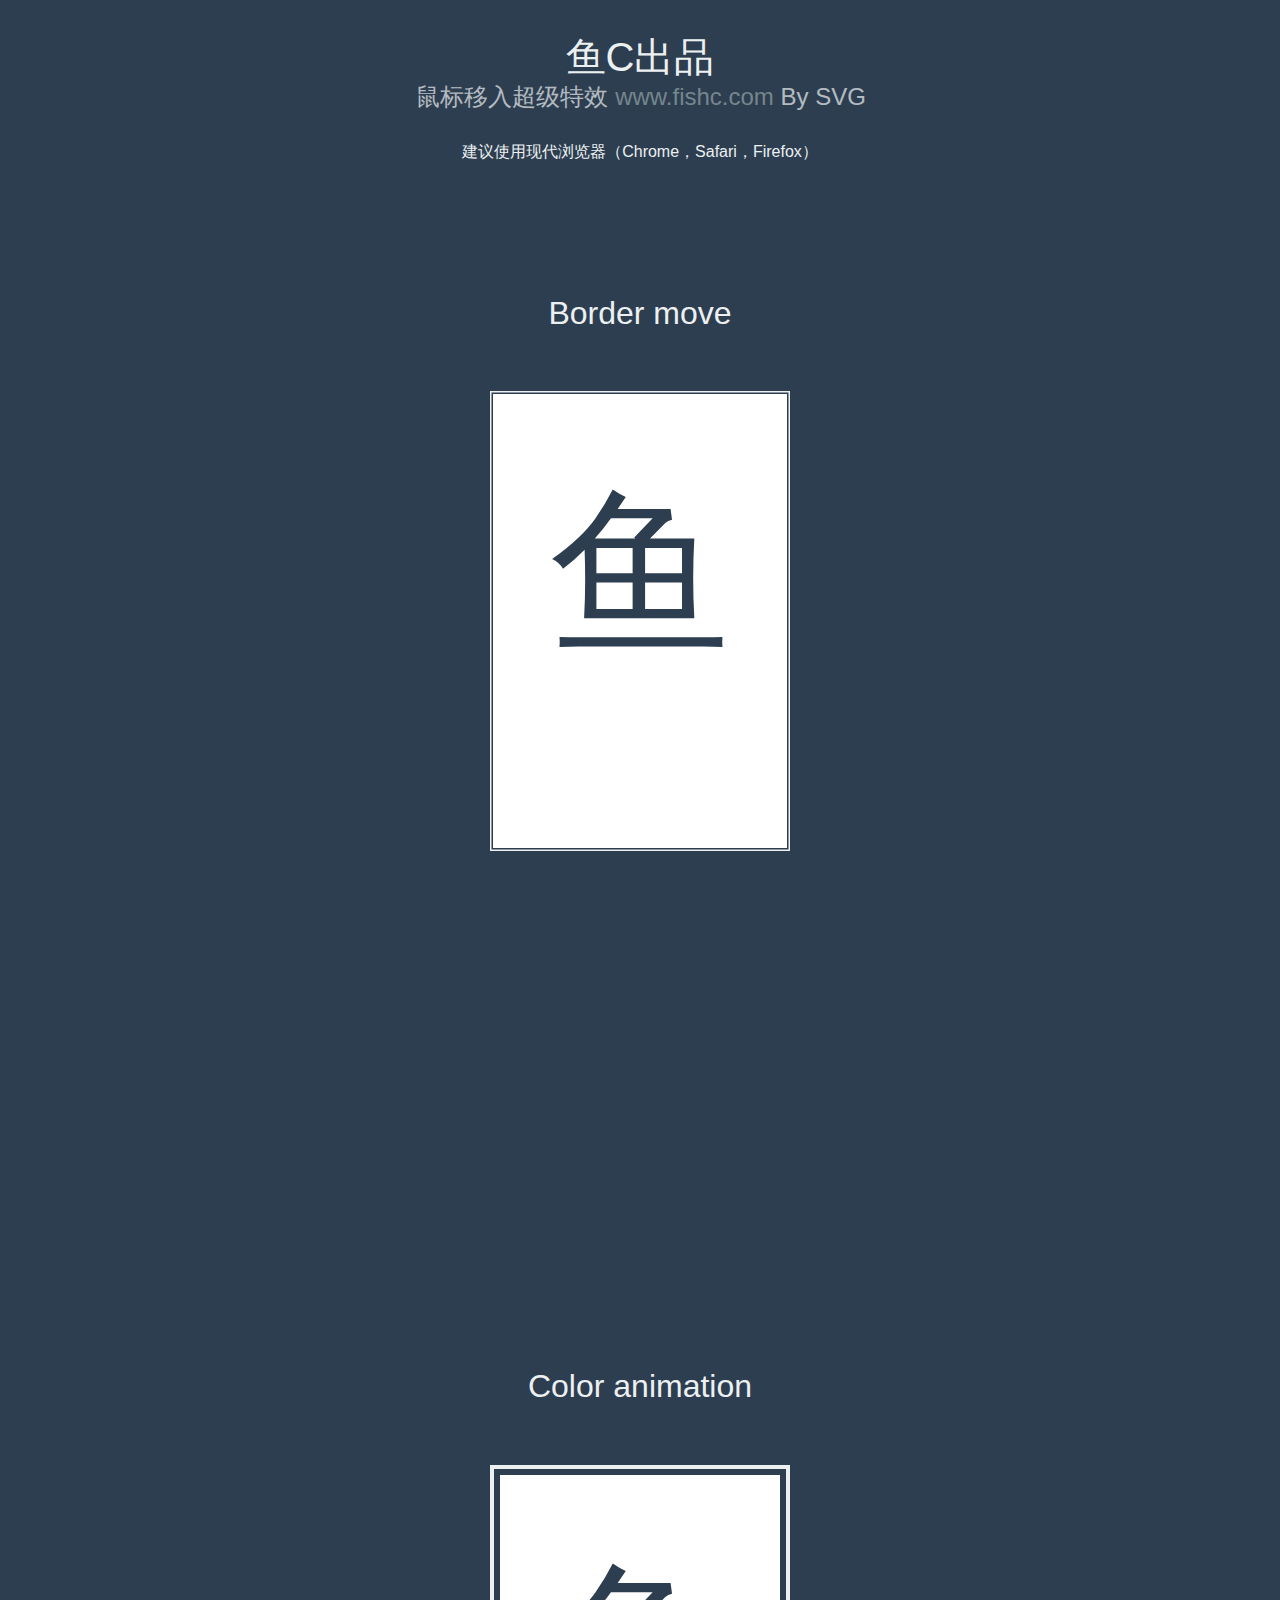
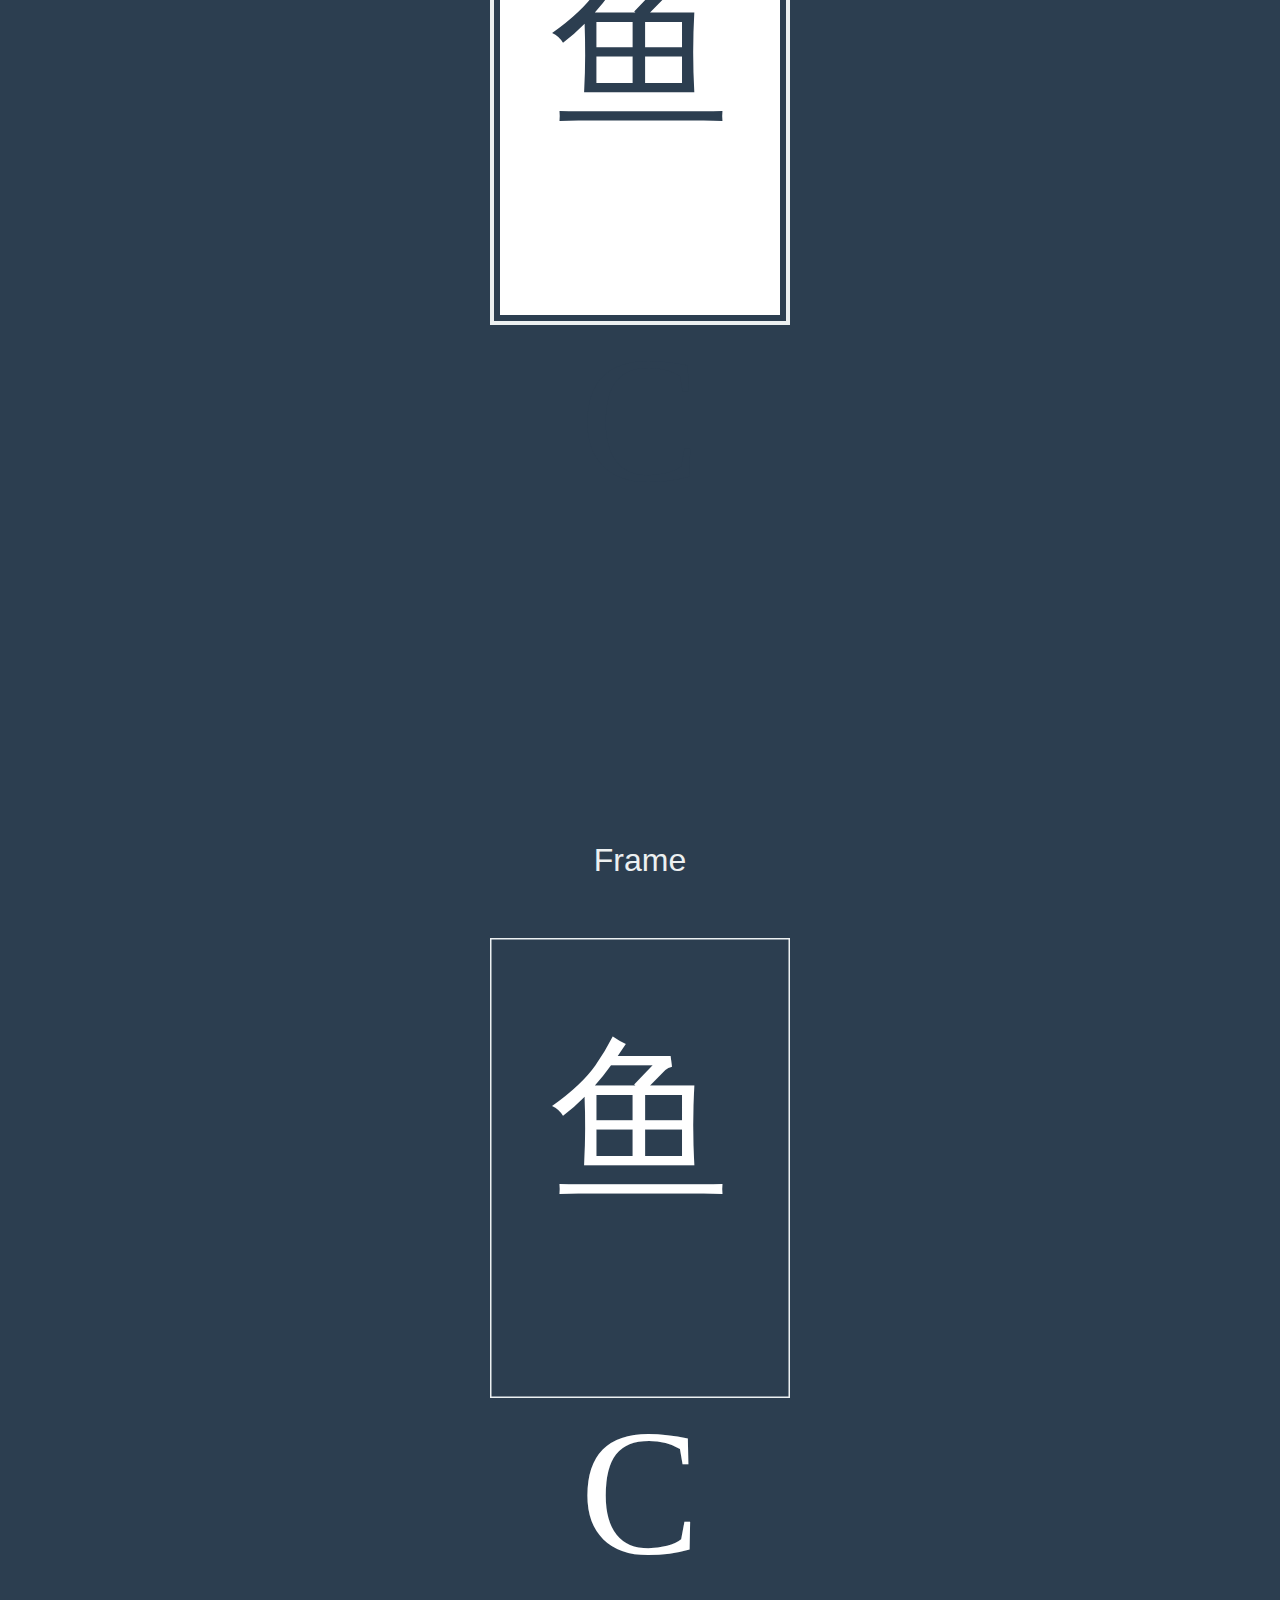
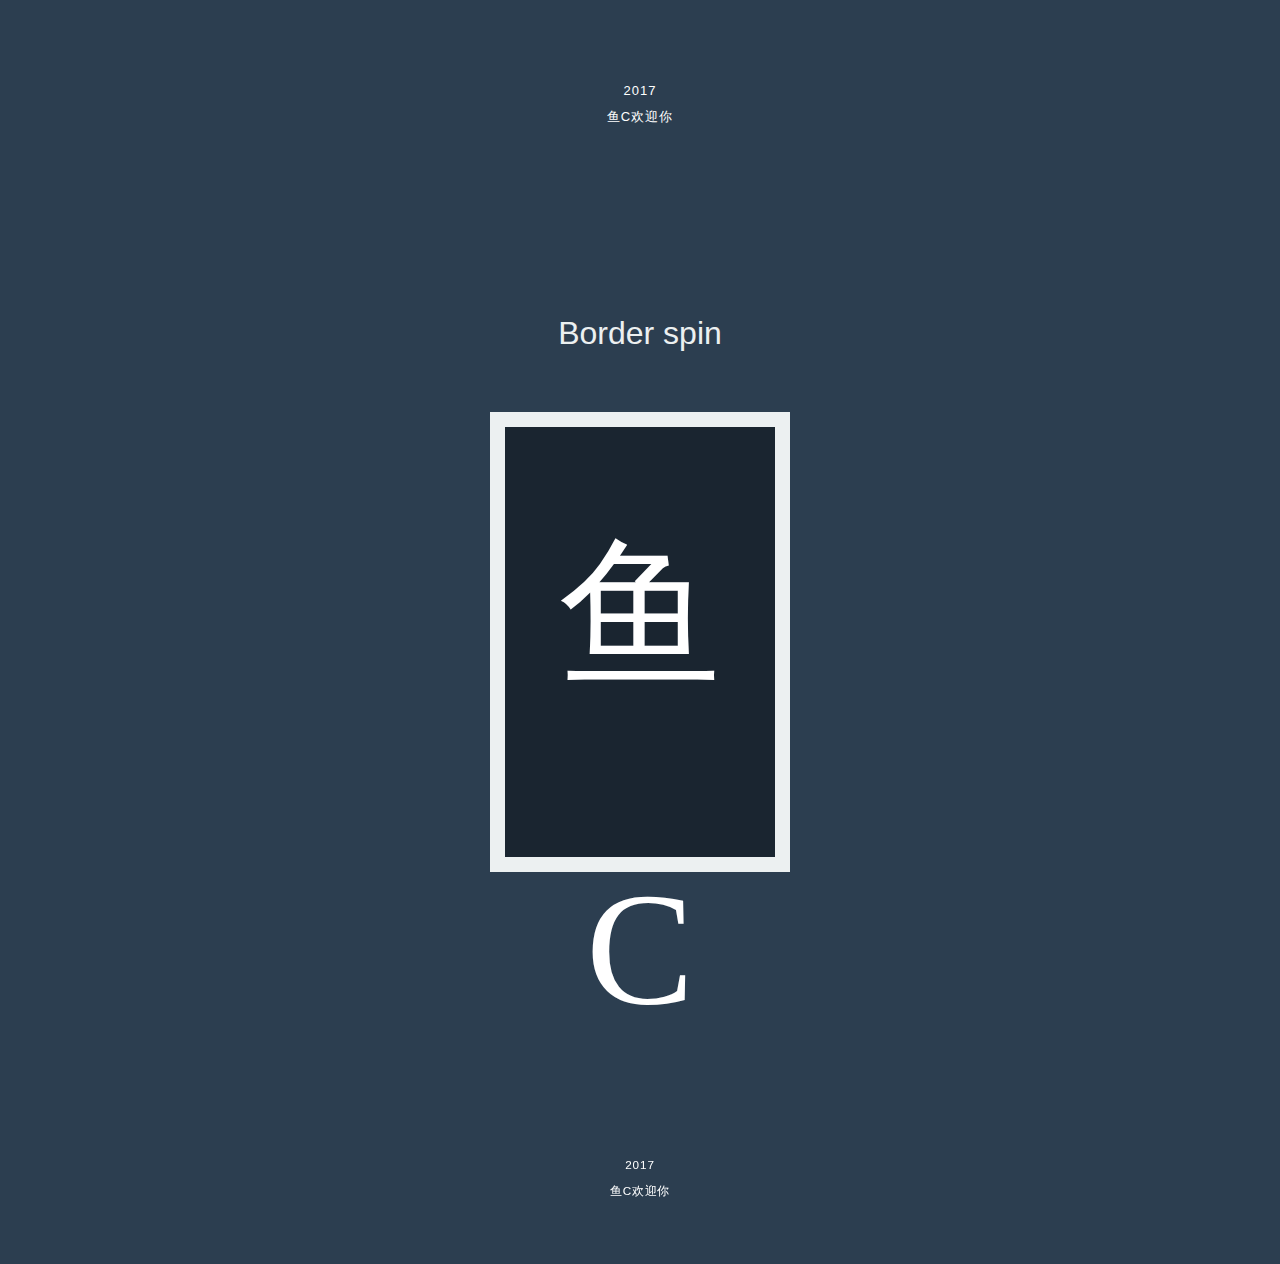
<file: 1/index.html>
<!DOCTYPE html>
<html lang="en" class="no-js">
	<head>
		<meta charset="UTF-8" />
		<meta name="viewport" content="width=device-width, initial-scale=1">
		<title>鱼C出品</title>
		<link rel="stylesheet" type="text/css" href="css/normalize.css" />
		<link rel="stylesheet" type="text/css" href="css/demo.css" />
		<link rel="stylesheet" type="text/css" href="css/component.css" />

	</head>
	<body>
		<div class="container">
			<!-- Top Navigation -->
			<header class="codrops-header">
		    <h1>鱼C出品<span>鼠标移入超级特效 <a href="www.fishc.com">www.fishc.com</a> By SVG</span></h1>
				<p>建议使用现代浏览器（Chrome，Safari，Firefox）</p>
			</header>

			<!--效果1-->
			<section class="demo-1">
				<h2>Border move</h2>
				<div class="grid">
					<div class="box">
						<svg xmlns="http://www.w3.org/2000/svg" width="100%" height="100%">
							<line class="top" x1="0" y1="0" x2="900" y2="0"/>
							<line class="left" x1="0" y1="460" x2="0" y2="-920"/>
							<line class="bottom" x1="300" y1="460" x2="-600" y2="460"/>
							<line class="right" x1="300" y1="0" x2="300" y2="1380"/>
						</svg>
						<h3>鱼C</h3>
						<span>2017</span>
						<span>鱼C欢迎你</span>
					</div>
				</div><!-- /grid -->
			</section>


			<!--效果2-->
			<section class="demo-2">
				<h2>Color animation</h2>
				<div class="grid">
					<div class="box">
						<svg xmlns="http://www.w3.org/2000/svg" width="100%" height="100%">
							<line class="top" x1="0" y1="0" x2="900" y2="0"/>
							<line class="left" x1="0" y1="460" x2="0" y2="-920"/>
							<line class="bottom" x1="300" y1="460" x2="-600" y2="460"/>
							<line class="right" x1="300" y1="0" x2="300" y2="1380"/>
						</svg>
						<h3>鱼C</h3>
						<span>2017</span>
						<span>鱼C欢迎你</span>
					</div>
				</div><!-- /grid -->
			</section>

			<!--效果3-->
			<section class="demo-3">
				<h2>Frame</h2>
				<div class="grid">
					<div class="box">
						<svg xmlns="http://www.w3.org/2000/svg" width="100%" height="100%">
							<line class="top" x1="0" y1="0" x2="900" y2="0"/>
							<line class="left" x1="0" y1="460" x2="0" y2="-920"/>
							<line class="bottom" x1="300" y1="460" x2="-600" y2="460"/>
							<line class="right" x1="300" y1="0" x2="300" y2="1380"/>
						</svg>
						<h3>鱼C</h3>
						<span>2017</span>
						<span>鱼C欢迎你</span>
					</div>
				</div><!-- /grid -->
			</section>

			<!--效果4-->
			<section class="demo-4">
				<h2>Border spin</h2>
				<div class="grid">
					<div class="box">
						<svg xmlns="http://www.w3.org/2000/svg" width="100%" height="100%">
							<line class="top" x1="0" y1="0" x2="900" y2="0"/>
							<line class="left" x1="0" y1="460" x2="0" y2="-920"/>
							<line class="bottom" x1="300" y1="460" x2="-600" y2="460"/>
							<line class="right" x1="300" y1="0" x2="300" y2="1380"/>
						</svg>
						<h3>鱼C</h3>
						<span>2017</span>
						<span>鱼C欢迎你</span>
					</div>
				</div><!-- /grid -->
			</section>


		</div><!-- /container -->


	</body>
</html>
</file>
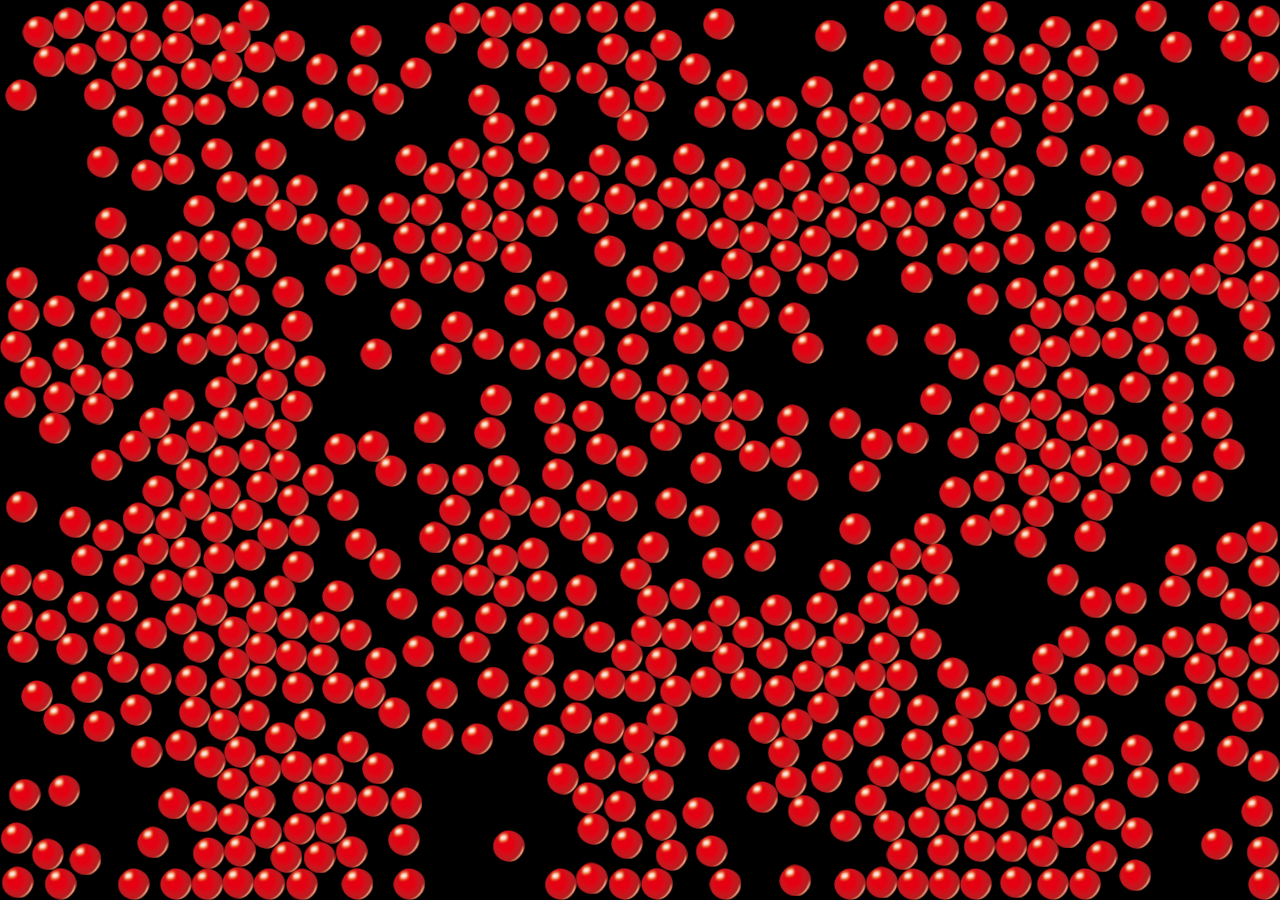
<file: 2/index.html>
<!DOCTYPE>
<html xmlns="http://www.w3.org/1999/xhtml">
<head>
<meta http-equiv="Content-Type" content="text/html; charset=utf-8" />
<title>HTML5相互碰撞散开的小球</title>
<style>
html {
	overflow: hidden;
	-ms-touch-action: none;
	-ms-content-zooming: none;
}
body {
	position: absolute;
	margin: 0;
	padding: 0;
	background: #222;
	width: 100%;
	height: 100%;
}
#screen {
	position: absolute;
	width: 100%;
	height: 100%;
	background: #000;
	cursor: pointer;
}
.search {
	background:#0065CB !important;
}
</style>
<script src="js/move.js"></script>
<script>
"use strict";

(function () {
	var scr, ctx, pointer, grid, npart, ipart, pdiam, gw, gh, ax = 0, ay = 0;
	var obj = [];
	/* ==== particle constructor ==== */
	var Particle = function () {
		this.x = Math.random() * scr.width;
		this.y = Math.random() * scr.height;
		this.vx = 0;
		this.vy = 0;
		this.dx = 0;
		this.dy = 0;
		this.w = pdiam * .5;
	}
	/* ==== move particle ==== */
	Particle.prototype.move = function () {
		this.x  += this.dx;
		this.y  += this.dy;
		this.vx += this.dx;
		this.vy += this.dy;
		this.dx  = 0;
		this.dy  = 0;
		/* ---- draw particle ---- */
		ctx.drawImage(ipart, this.x - this.w, this.y - this.w, this.w * 2, this.w * 2);
	}
	/* ==== fluid simulation ==== */
	Particle.prototype.physics = function () {
		/* ---- mouse ---- */
		if (pointer.isDown) {
			var dx = this.x - pointer.X;
			var dy = this.y - pointer.Y;
			var d = Math.sqrt(dx * dx + dy * dy);
			if (d < Math.min(scr.width, scr.height) / 2) {
				this.dx += dx / d * 0.5;
				this.dy += dy / d * 0.5;
			}
		}
		/* ---- gravity and acceleration ---- */
		this.vx += ax;
		this.vy += ay;
		//this.vy += .1;
		this.x += this.vx;
		this.y += this.vy;
		/* ---- screens limits ---- */
		if (this.x < pdiam * .5) this.dx += (pdiam * .5 - this.x);
		else if (this.x > scr.width - pdiam * .5) this.dx -= (this.x - scr.width + pdiam * .5);
		if (this.y < pdiam * .5) this.dy += (pdiam * .5 - this.y);
		else if (this.y > scr.height - pdiam * .5) this.dy -= (this.y - scr.height + pdiam * .5);
		/* ---- grid coordinates ---- */
		var gx = Math.round(this.x / (pdiam * 4));
		var gy = Math.round(this.y / (pdiam * 4));
		/* ---- neightbors constraints ---- */
		for (var ix = gx - 1; ix <= gx + 1; ix++) {  
			for (var iy = gy - 1; iy <= gy + 1; iy++) {
				var g = grid[iy * gw + ix] || [];
				for (var j = 0, l = g.length; j < l; j++) {
					var that = g[j];
					var dx = that.x - this.x;
					var dy = that.y - this.y;
					var d = Math.sqrt(dx * dx + dy * dy);
					if (d < pdiam) {
						dx = (dx / d) * (pdiam - d) * .25;
						dy = (dy / d) * (pdiam - d) * .25;
						this.dx -= dx;
						this.dy -= dy;
						that.dx += dx;
						that.dy += dy;
					}
				}
			}
		}
		/* ---- update neighbors list ---- */
		if (!grid[gy * gw + gx]) grid[gy * gw + gx] = [this];
		else grid[gy * gw + gx].push(this);
	}
	/* ==== main loop ==== */
	var run = function () {
		// ---- clear screen ----
		ctx.clearRect(0, 0, scr.width, scr.height);
		grid = new Array(gw * gh);
		for(var i = 0; i < npart; i++) obj[i].physics();
		for(var i = 0; i < npart; i++) obj[i].move();
		// ---- next frame ----
		requestAnimFrame(run);
	}
	/* ==== init script ==== */
	var init = function (p) {
		pdiam = p.particleSize;
		// ---- canvas ----
		scr = new ge1doot.Screen({
			container: "screen",
			resize: function () {
				gw = Math.round(scr.width  / (pdiam * 4));
				gh = Math.round(scr.height / (pdiam * 4));
			}
		});
		ctx = scr.ctx;
		scr.resize();
		// ---- pointer ----
		pointer = new ge1doot.Pointer({});
		// ---- particle image ----
		ipart = new Image();
		ipart.src = p.particleImg;
		// ---- create particles ----
		npart = Math.round(((scr.width * scr.height) / (pdiam * pdiam)) * 0.6);
		for (var i = 0; i < npart; i++) {
			obj[i] = new Particle();
		}
		// ---- more fun on iPad :-) ----
		if (window.DeviceMotionEvent != undefined) {
			window.ondevicemotion = function(e) {
				ax = e.accelerationIncludingGravity.x * 0.1;
				ay = -e.accelerationIncludingGravity.y * 0.1;
				if (ax > 0.1) ax = 0.1; else if (ax < -0.1) ax = -0.1;
				if (ay > 0.1) ay = 0.1; else if (ay < -0.1) ay = -0.1;
				if (window.innerWidth / window.innerHeight > 1) {
					var t = ay;
					ay = ax;
					ax = -t;
				}
			}
		} else ay = 0.1;
		run();
	}
	return {
		// ---- launch script -----
		load : function (p) {
			window.addEventListener('load', function () {
				init(p);
			}, false);
		}  
	}
})().load({
	particleImg: "images/q.png",
	particleSize: 32
});
</script>
</head>

<body>
<canvas id="screen"></canvas>
</body>
</html>
</file>
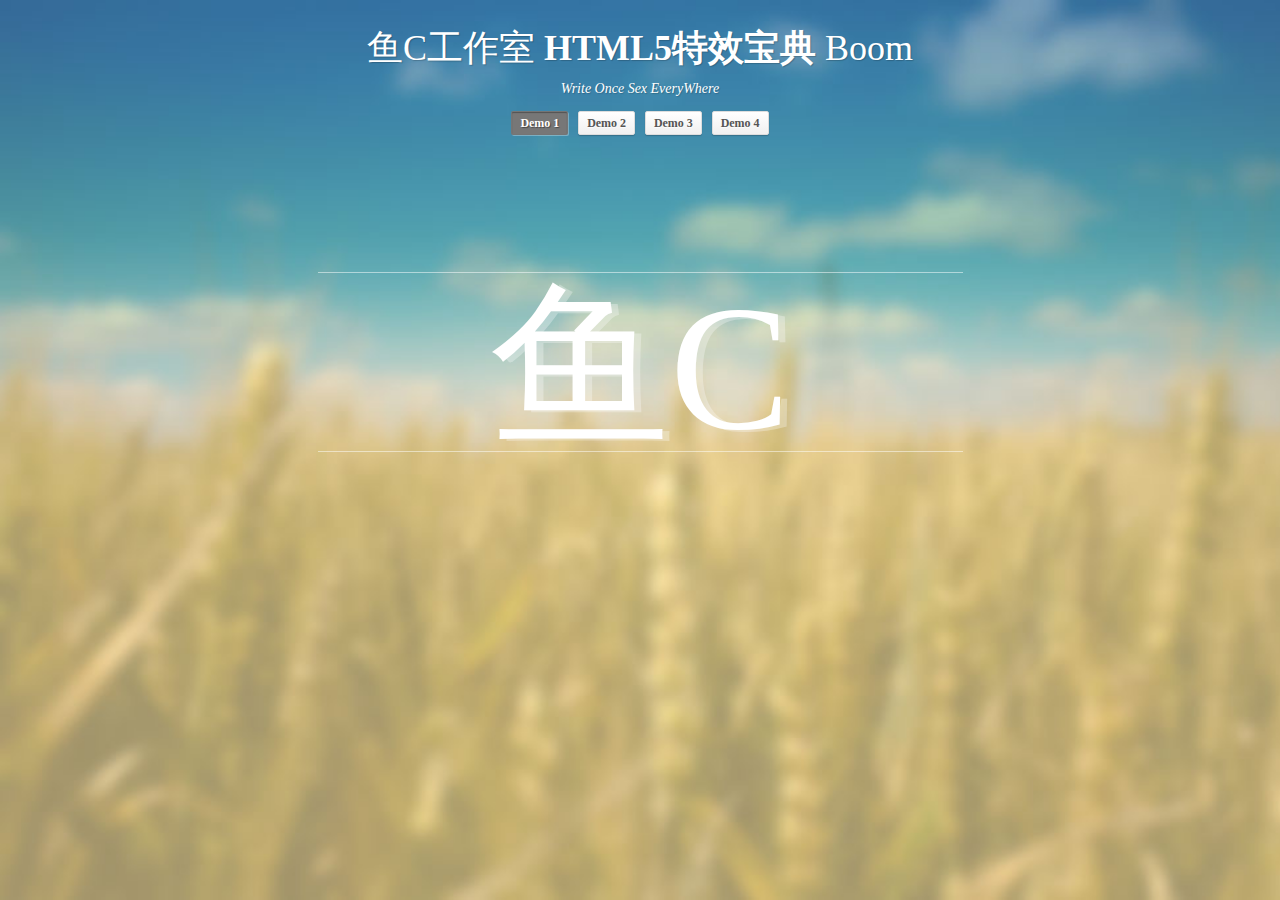
<file: 3/index.html>
<!DOCTYPE html>
<html lang="en">
    <head>
		<meta charset="UTF-8" />
        <meta http-equiv="X-UA-Compatible" content="IE=edge,chrome=1"> 
		<meta name="viewport" content="width=device-width, initial-scale=1.0"> 
        <title>鱼C出品-CSS3实现立体文字动态文字特效</title>
        <link rel="stylesheet" type="text/css" href="css/basic.css" />
        <link rel="stylesheet" type="text/css" href="css/style.css" />
		<script type="text/javascript" src="js/modernizr.custom.79639.js"></script> 
		<!--[if lte IE 8]><style>.support-note .note-ie{display:block;}</style><![endif]-->
    </head>
    <body>
        <div class="container">
		
			
			<header>

				<h1>鱼C工作室 <strong>HTML5特效宝典</strong> Boom</h1>
				<h2>Write Once Sex EveryWhere</h2>
				
				<nav class="codrops-demos">
					<a class="current-demo" href="index.html">Demo 1</a>
					<a href="index2.html">Demo 2</a>
					<a href="index3.html">Demo 3</a>
					<a href="index4.html">Demo 4</a>
				</nav>
				
				<div class="support-note"><!-- let's check browser support with modernizr -->
					<span class="no-csstransforms">CSS transforms are not supported in your browser</span>
					<span class="no-csstransitions">CSS transitions are not supported in your browser</span>
					<span class="note-ie">Sorry, only modern browsers.</span>
				</div>
				
			</header>
			
			<section class="main">
				
				<h2 class="cs-text">
					<span class="cs-text-cut">鱼C</span>
					<span class="cs-text-mid">www.fishc.com</span>
					<span class="cs-text-cut">鱼C</span>
				</h2>
				
			</section>
			
        </div>

        <script type="text/javascript" src="js/jquery-3.2.1.js"></script>
		<script type="text/javascript" src="js/jquery.lettering.js"></script>
		<script>
			$(document).ready(function() {
				$(".cs-text-cut").lettering('words');
			});
		</script>
    </body>
</html>
</file>
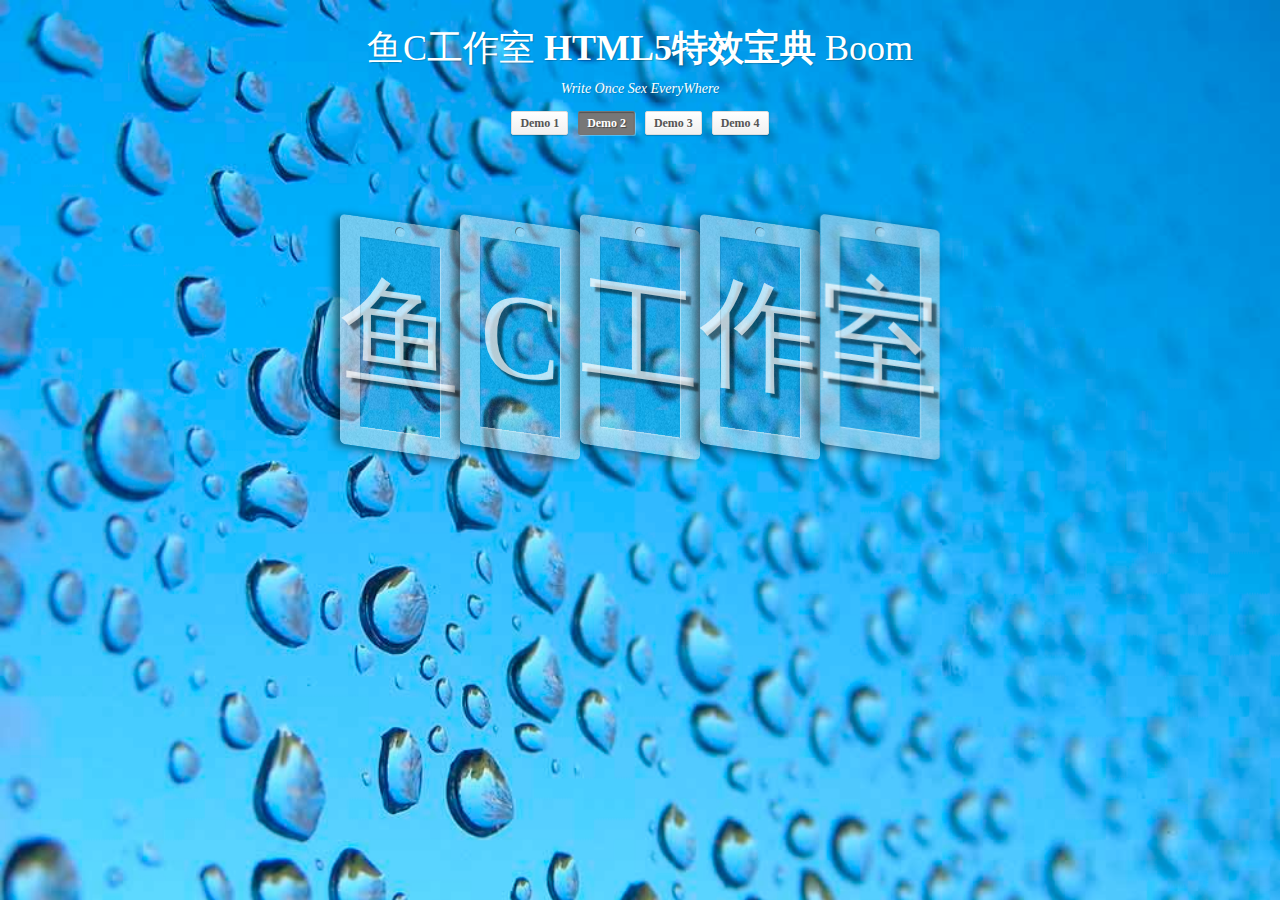
<file: 3/index2.html>
<!DOCTYPE html>
<html lang="en">
    <head>
		<meta charset="UTF-8" />
        <meta http-equiv="X-UA-Compatible" content="IE=edge,chrome=1"> 
		<meta name="viewport" content="width=device-width, initial-scale=1.0"> 
       <title>鱼C出品-CSS3实现立体文字动态文字特效</title>
        <link rel="stylesheet" type="text/css" href="css/basic.css" />
        <link rel="stylesheet" type="text/css" href="css/style2.css" />
		<script type="text/javascript" src="js/modernizr.custom.79639.js"></script> 
		<!--[if lte IE 8]><style>.support-note .note-ie{display:block;}</style><![endif]-->
    </head>
    <body>
        <div class="container">
		
		
			
			<header>
			
				<h1>鱼C工作室 <strong>HTML5特效宝典</strong> Boom</h1>
				<h2>Write Once Sex EveryWhere</h2>
				
				<nav class="codrops-demos">
					<a href="index.html">Demo 1</a>
					<a class="current-demo" href="index2.html">Demo 2</a>
					<a href="index3.html">Demo 3</a>
					<a href="index4.html">Demo 4</a>
				</nav>
				
				<div class="support-note"><!-- let's check browser support with modernizr -->
					<span class="no-csstransforms">CSS transforms are not supported in your browser</span>
					<span class="no-csstransitions">CSS transitions are not supported in your browser</span>
					<span class="note-ie">Sorry, only modern browsers.</span>
				</div>
				
			</header>
			
			<section class="main">
				
				<h2 class="cs-text" id="cs-text">鱼C工作室</h2>
				
			</section>
			
        </div>

		<script type="text/javascript" src="js/jquery-3.2.1.js"></script>
		<script type="text/javascript" src="js/jquery.lettering.js"></script>
		<script>
			$(document).ready(function() {
				$("#cs-text").lettering();
			});
		</script>
    </body>
</html>
</file>
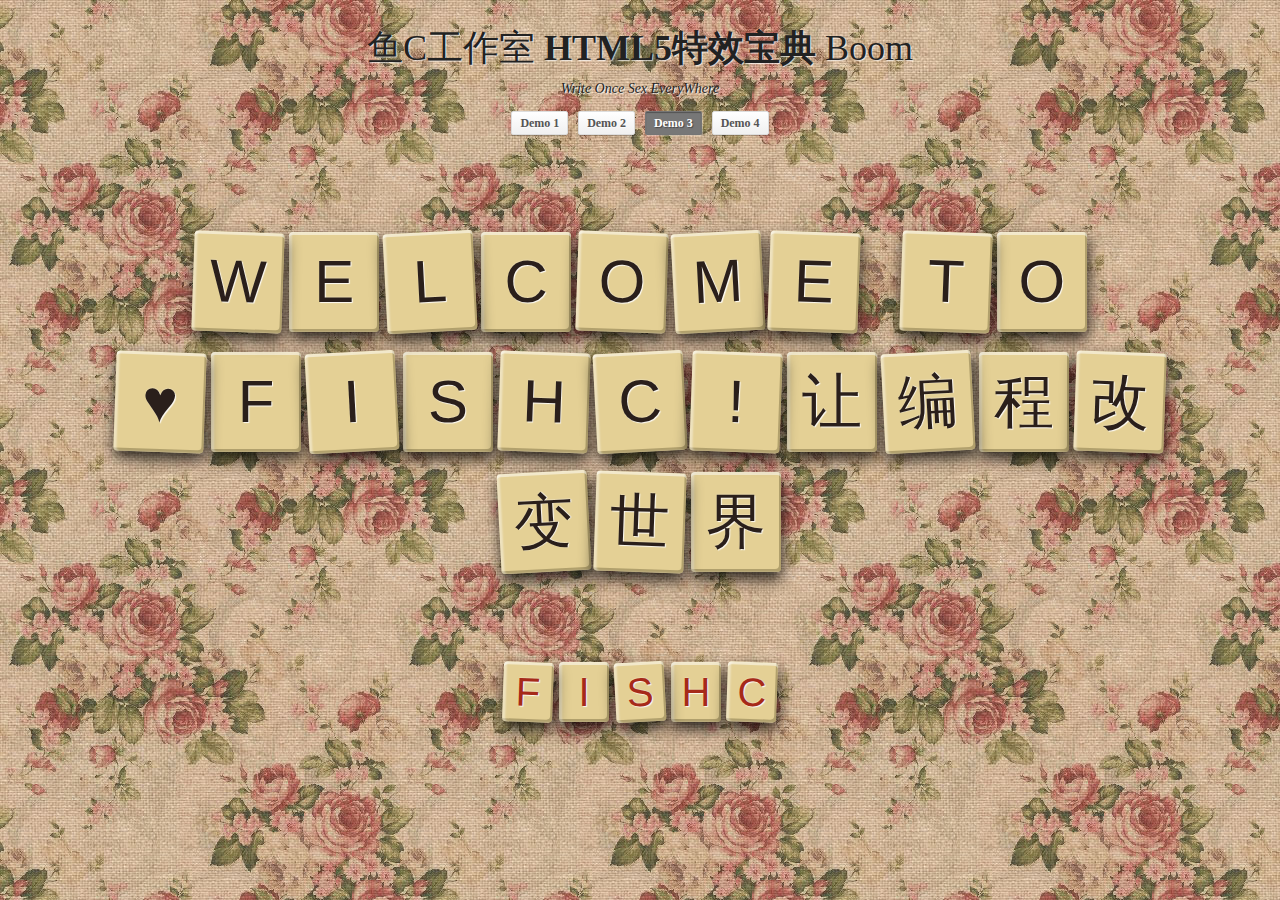
<file: 3/index3.html>
<!DOCTYPE html>
<html lang="en">
    <head>
		<meta charset="UTF-8" />
        <meta http-equiv="X-UA-Compatible" content="IE=edge,chrome=1"> 
		<meta name="viewport" content="width=device-width, initial-scale=1.0"> 
        <title>鱼C出品-CSS3实现立体文字动态文字特效</title>
        <link rel="stylesheet" type="text/css" href="css/basic.css" />
        <link rel="stylesheet" type="text/css" href="css/style3.css" />
		<script type="text/javascript" src="js/modernizr.custom.79639.js"></script> 
		<!--[if lte IE 8]><style>.support-note .note-ie{display:block;}</style><![endif]-->
    </head>
    <body>
        <div class="container">
		
		
			
			<header>

				<h1>鱼C工作室 <strong>HTML5特效宝典</strong> Boom</h1>
				<h2>Write Once Sex EveryWhere</h2>
				
				<nav class="codrops-demos">
					<a href="index.html">Demo 1</a>
					<a href="index2.html">Demo 2</a>
					<a class="current-demo" href="index3.html">Demo 3</a>
					<a href="index4.html">Demo 4</a>
				</nav>
				
				<div class="support-note"><!-- let's check browser support with modernizr -->
					<span class="no-csstransforms">CSS transforms are not supported in your browser</span>
					<span class="note-ie">Sorry, only modern browsers.</span>
				</div>
				
			</header>
			
			<section class="main">
				
				<h2 class="cs-text">Welcome to &hearts;fishc!让编程改变世界</h2>
				<h3 class="cs-text">FishC</h3>
				
			</section>
			
        </div>

		<script type="text/javascript" src="js/jquery-3.2.1.js"></script>
		<script type="text/javascript" src="js/jquery.lettering.js"></script>
		<script>
			$(document).ready(function() {
				$(".cs-text").lettering('words').children('span').lettering()
			});
		</script>
    </body>
</html>
</file>
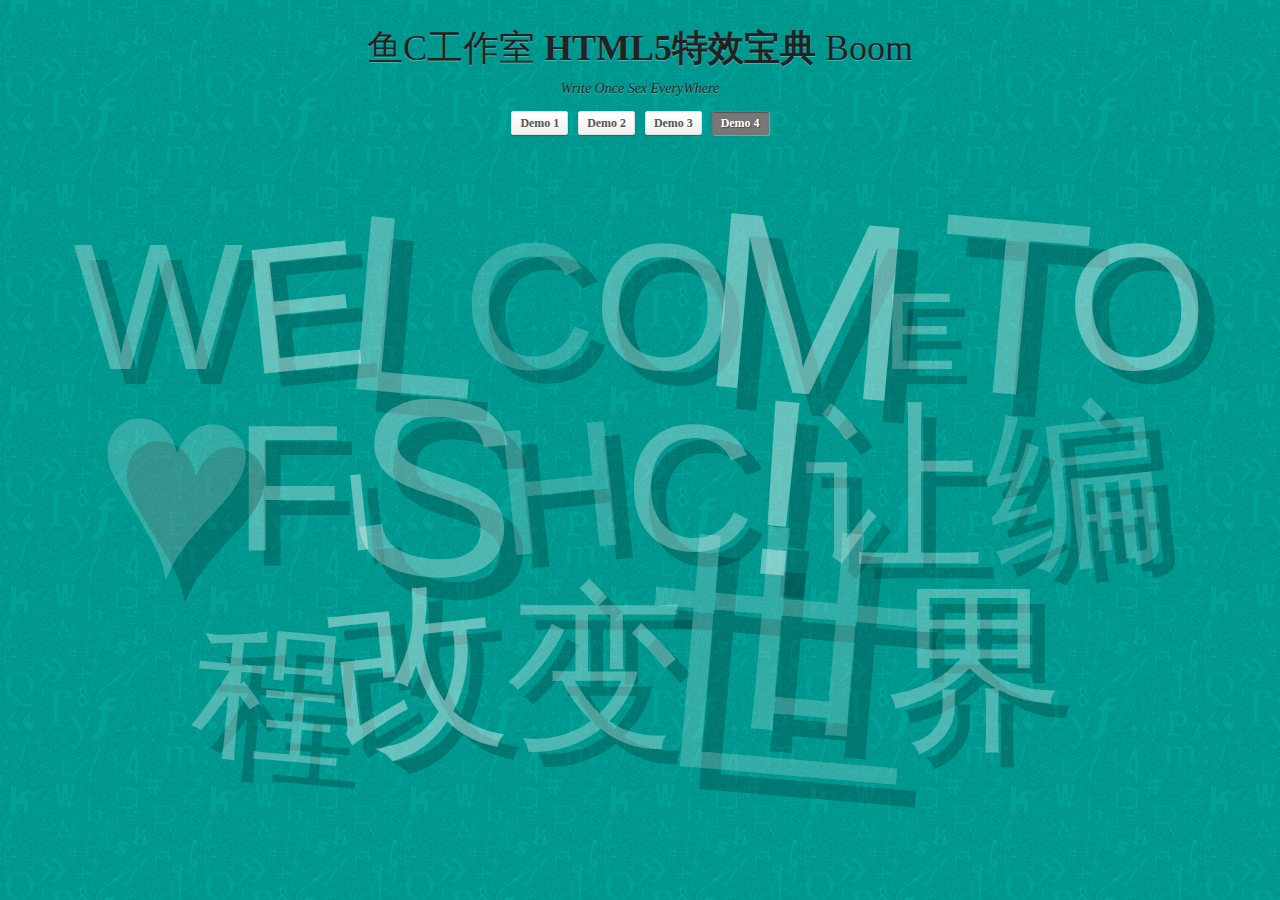
<file: 3/index4.html>
<!DOCTYPE html>
<html lang="en">
    <head>
		<meta charset="UTF-8" />
        <meta http-equiv="X-UA-Compatible" content="IE=edge,chrome=1"> 
		<meta name="viewport" content="width=device-width, initial-scale=1.0"> 
         <title>鱼C出品-CSS3实现立体文字动态文字特效</title>
        <link rel="stylesheet" type="text/css" href="css/basic.css" />
        <link rel="stylesheet" type="text/css" href="css/style4.css" />
		<script type="text/javascript" src="js/modernizr.custom.79639.js"></script> 
		<!--[if lte IE 8]><style>.support-note .note-ie{display:block;}</style><![endif]-->
    </head>
    <body>
        <div class="container">
		
		
			
			<header>

				<h1>鱼C工作室 <strong>HTML5特效宝典</strong> Boom</h1>
				<h2>Write Once Sex EveryWhere</h2>
				
				<nav class="codrops-demos">
					<a href="index.html">Demo 1</a>
					<a href="index2.html">Demo 2</a>
					<a href="index3.html">Demo 3</a>
					<a class="current-demo" href="index4.html">Demo 4</a>
				</nav>
				
				<div class="support-note"><!-- let's check browser support with modernizr -->
					<span class="no-csstransforms">CSS transforms are not supported in your browser</span>
					<span class="note-ie">Sorry, only modern browsers.</span>
				</div>
				
			</header>
			
			<section class="main">
				
				<h2 class="cs-text" id="cs-text">Welcome to &hearts;fishc!让编程改变世界</h2>
				
			</section>
			
        </div>

		<script type="text/javascript" src="js/jquery-3.2.1.js"></script>
		<script type="text/javascript" src="js/jquery.lettering.js"></script>
		<script>
			$(document).ready(function() {
				$("#cs-text").lettering();
			});
		</script>
    </body>
</html>
</file>
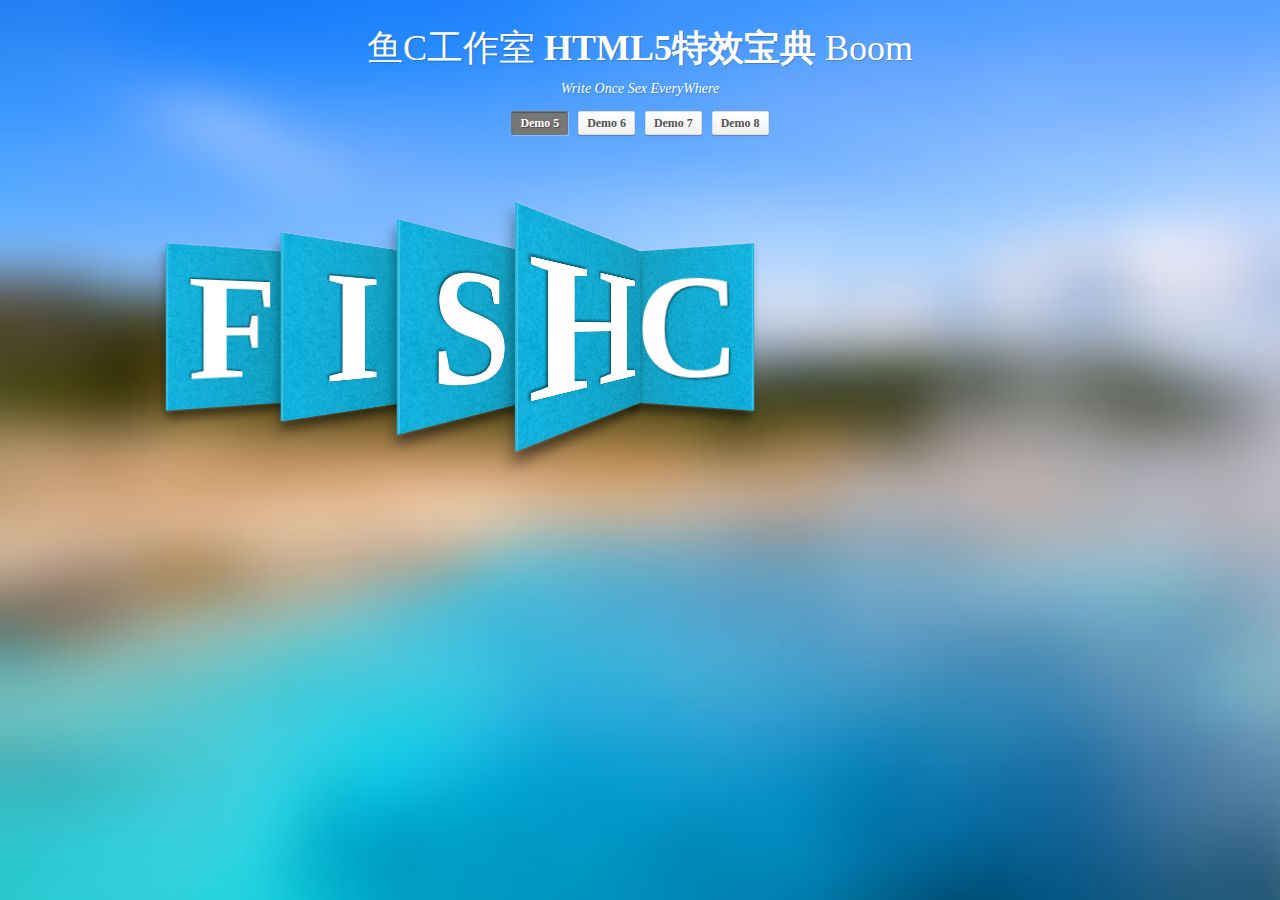
<file: 4/index5.html>
<!DOCTYPE html>
<html lang="en">
    <head>
		<meta charset="UTF-8" />
        <meta http-equiv="X-UA-Compatible" content="IE=edge,chrome=1"> 
		<meta name="viewport" content="width=device-width, initial-scale=1.0"> 
          <title>CSS3实现立体文字动态文字特效</title>
        <link rel="stylesheet" type="text/css" href="css/basic.css" />
        <link rel="stylesheet" type="text/css" href="css/style5.css" />
		<script type="text/javascript" src="js/modernizr.custom.79639.js"></script> 
		<!--[if lte IE 8]><style>.support-note .note-ie{display:block;}</style><![endif]-->
    </head>
    <body>
        <div class="container">
		
		
			<header>

				<h1>鱼C工作室 <strong>HTML5特效宝典</strong> Boom</h1>
				<h2>Write Once Sex EveryWhere</h2>

				
				<nav class="codrops-demos">
					<a class="current-demo" href="index5.html">Demo 5</a>
					<a href="index6.html">Demo 6</a>
					<a href="index7.html">Demo 7</a>
					<a href="index8.html">Demo 8</a>
				</nav>
				
				<div class="support-note"><!-- let's check browser support with modernizr -->
					<span class="no-csstransforms">CSS transforms are not supported in your browser</span>
					<span class="no-csstransforms3d">CSS 3D transforms are not supported in your browser</span>
					<span class="no-csstransitions">CSS transitions are not supported in your browser</span>
					<span class="note-ie">Sorry, only modern browsers.</span>
				</div>
				
			</header>
			
			<section class="main">
				
				<h2 class="cs-text" id="cs-text">FishC</h2>
				
			</section>
			
        </div>

		<script type="text/javascript" src="js/jquery-3.2.1.js"></script>
		<script type="text/javascript" src="js/jquery.lettering.js"></script>
		<script>
			$(document).ready(function() {
				$("#cs-text").lettering().children('span').wrap('<span />');
			});
		</script>
    </body>
</html>
</file>
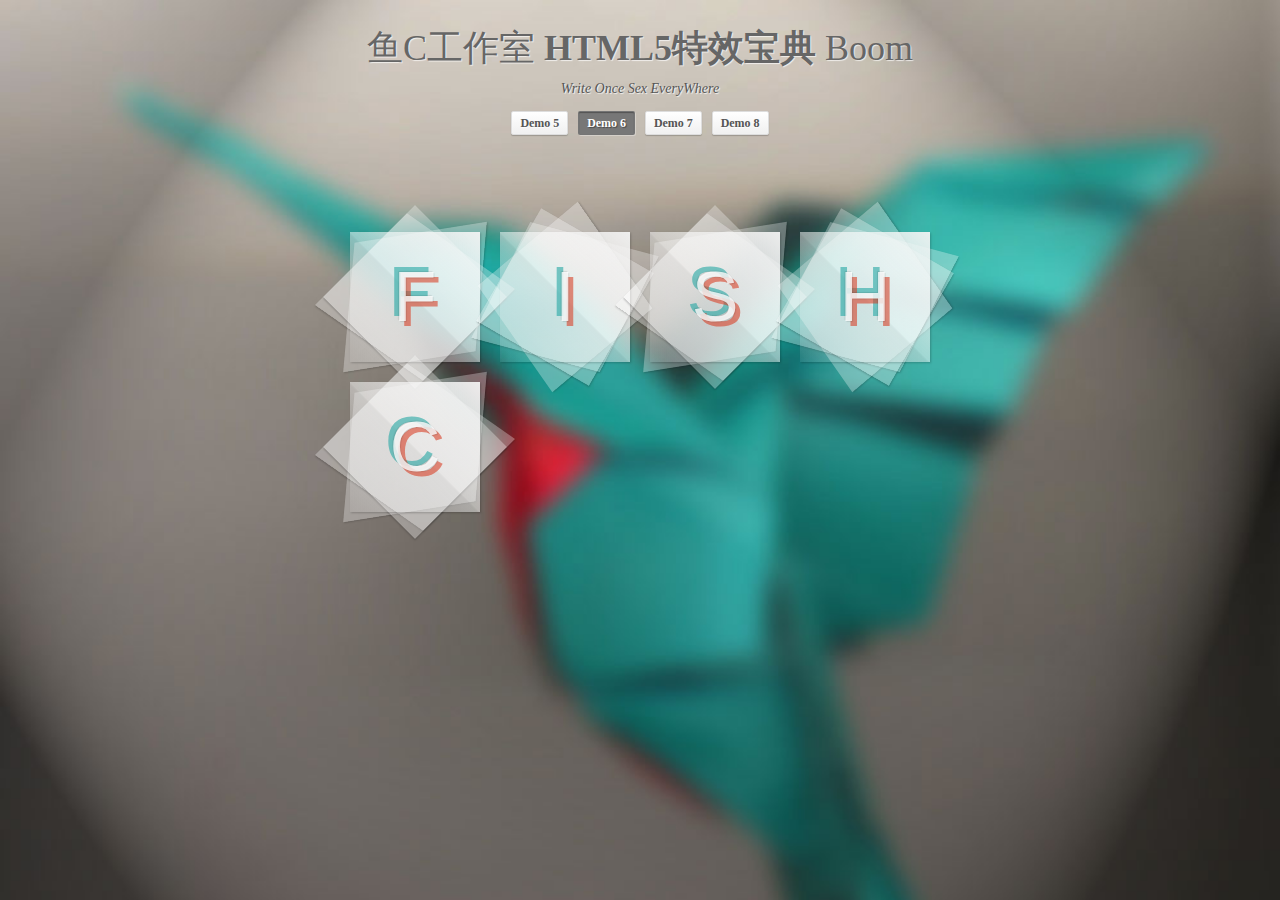
<file: 4/index6.html>
<!DOCTYPE html>
<html lang="en">
    <head>
		<meta charset="UTF-8" />
        <meta http-equiv="X-UA-Compatible" content="IE=edge,chrome=1"> 
		<meta name="viewport" content="width=device-width, initial-scale=1.0"> 
         <title>CSS3实现立体文字动态文字特效</title>
        <link rel="stylesheet" type="text/css" href="css/basic.css" />
        <link rel="stylesheet" type="text/css" href="css/style6.css" />
		<script type="text/javascript" src="js/modernizr.custom.79639.js"></script> 
		<!--[if lte IE 8]><style>.support-note .note-ie{display:block;}</style><![endif]-->
    </head>
    <body>
        <div class="container">
		
		
			<header>

				<h1>鱼C工作室 <strong>HTML5特效宝典</strong> Boom</h1>
				<h2>Write Once Sex EveryWhere</h2>
				
				<nav class="codrops-demos">
					<a href="index5.html">Demo 5</a>
					<a class="current-demo" href="index6.html">Demo 6</a>
					<a href="index7.html">Demo 7</a>
					<a href="index8.html">Demo 8</a>
				</nav>
				
				<div class="support-note"><!-- let's check browser support with modernizr -->
					<span class="no-csstransforms">CSS transforms are not supported in your browser</span>
					<span class="no-csstransitions">CSS transitions are not supported in your browser</span>
					<span class="note-ie">Sorry, only modern browsers.</span>
				</div>
				
			</header>
			
			<section class="main">
				
				<h2 class="cs-text" id="cs-text">FishC</h2>
				
			</section>
			
        </div>

		<script type="text/javascript" src="js/jquery-3.2.1.js"></script>
		<script type="text/javascript" src="js/jquery.lettering.js"></script>
		<script>
			$(document).ready(function() {
				$("#cs-text").lettering().children('span').wrap('<span />').parent().prepend('<span></span><span></span><span></span>');
			});
		</script>
    </body>
</html>
</file>
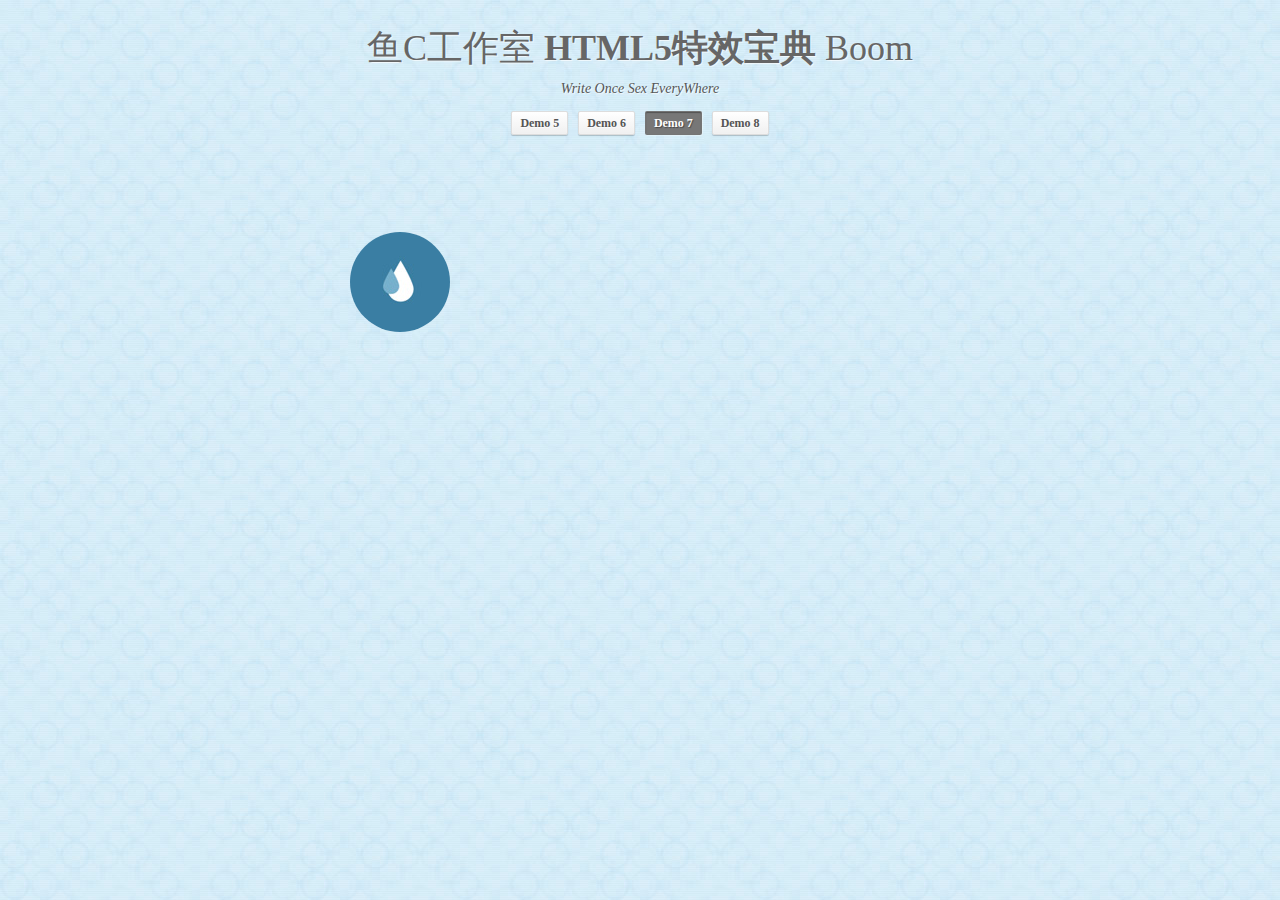
<file: 4/index7.html>
<!DOCTYPE html>
<html lang="en">
    <head>
		<meta charset="UTF-8" />
        <meta http-equiv="X-UA-Compatible" content="IE=edge,chrome=1"> 
		<meta name="viewport" content="width=device-width, initial-scale=1.0"> 
         <title>CSS3实现立体文字动态文字特效</title>
        <link rel="stylesheet" type="text/css" href="css/basic.css" />
        <link rel="stylesheet" type="text/css" href="css/style7.css" />
		<script type="text/javascript" src="js/modernizr.custom.79639.js"></script> 
		<!--[if lte IE 8]><style>.support-note .note-ie{display:block;}</style><![endif]-->
    </head>
    <body>
        <div class="container">
		
		
			
			<header>

				<h1>鱼C工作室 <strong>HTML5特效宝典</strong> Boom</h1>
				<h2>Write Once Sex EveryWhere</h2>
				
				<nav class="codrops-demos">
					<a href="index5.html">Demo 5</a>
					<a href="index6.html">Demo 6</a>
					<a class="current-demo" href="index7.html">Demo 7</a>
					<a href="index8.html">Demo 8</a>
				</nav>
				
				<div class="support-note"><!-- let's check browser support with modernizr -->
					<span class="no-csstransforms">CSS transforms are not supported in your browser</span>
					<span class="no-csstransitions">CSS transitions are not supported in your browser</span>
					<span class="note-ie">Sorry, only modern browsers.</span>
				</div>
				
			</header>
			
			<section class="main">
				
				<h2 class="cs-text">
					<span>F</span>
					<span>i</span>
					<span>s</span>
					<span>h</span>
					<span>c</span>
					<span>~</span>
					<span></span>
				</h2>
				
			</section>
			
        </div>
    </body>
</html>
</file>
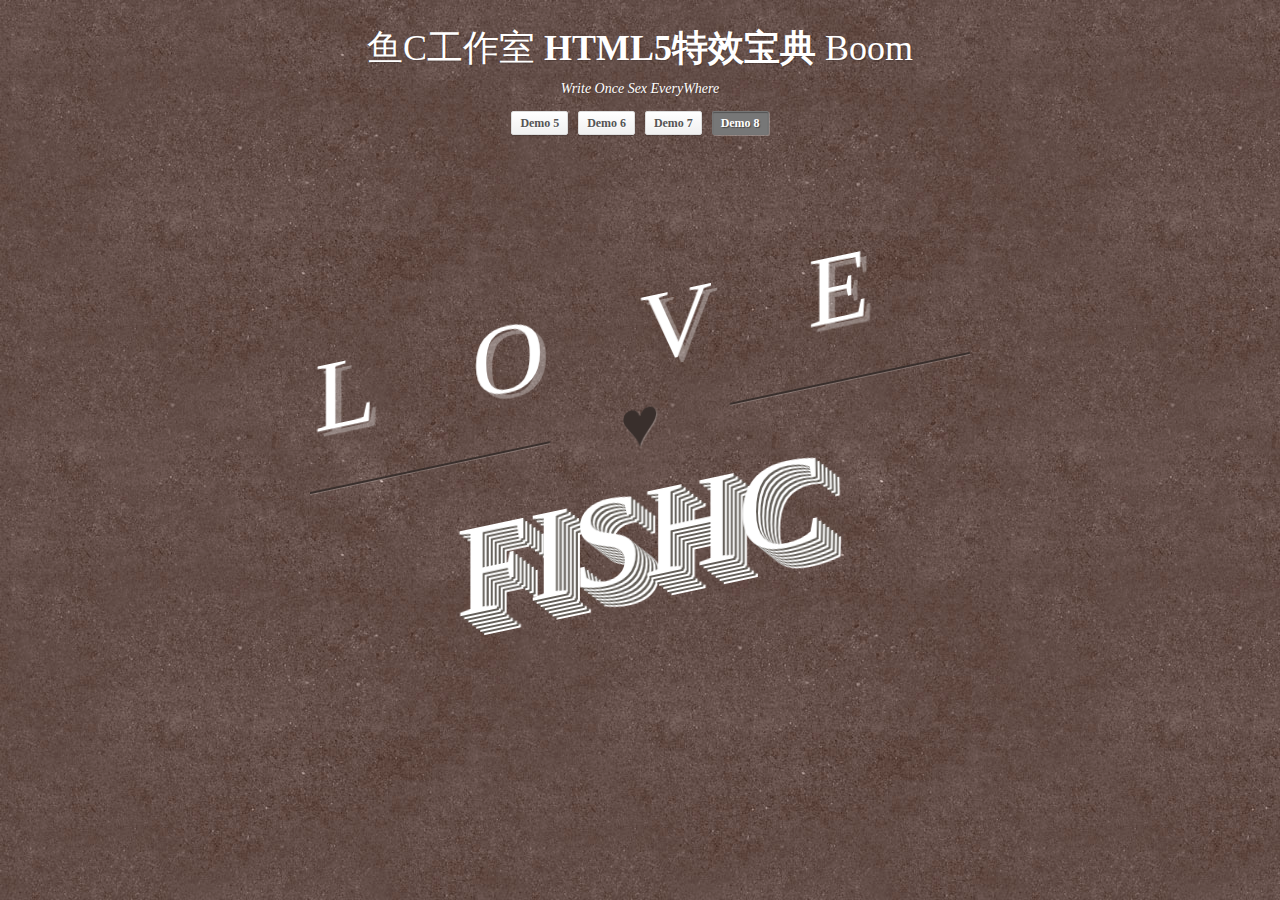
<file: 4/index8.html>
<!DOCTYPE html>
<html lang="en">
<head>
<meta charset="UTF-8" />
<meta http-equiv="X-UA-Compatible" content="IE=edge,chrome=1">
<meta name="viewport" content="width=device-width, initial-scale=1.0">
<title>CSS3实现立体文字动态文字特效</title>
<link rel="stylesheet" type="text/css" href="css/basic.css" />
<link rel="stylesheet" type="text/css" href="css/style8.css" />
<script type="text/javascript" src="js/modernizr.custom.79639.js"></script>
<!--[if lte IE 8]><style>.support-note .note-ie{display:block;}</style><![endif]-->
</head>
<body>
<div class="container">
  <header>
    <h1>鱼C工作室 <strong>HTML5特效宝典</strong> Boom</h1>
    <h2>Write Once Sex EveryWhere</h2>
    <nav class="codrops-demos">
      <a href="index5.html">Demo 5</a>
    <a href="index6.html">Demo 6</a>
      <a href="index7.html">Demo 7</a>
      <a class="current-demo" href="index8.html">Demo 8</a>
        </nav>
    <div class="support-note">
      <!-- let's check browser support with modernizr -->
      <span class="no-csstransforms">CSS transforms are not supported in your browser</span> <span class="no-csstransitions">CSS transitions are not supported in your browser</span> <span class="note-ie">Sorry, only modern browsers.</span> </div>
  </header>
  <section class="main">
    <h2 class="cs-text">Love &hearts; FishC</h2>
  </section>
</div>
<script type="text/javascript" src="js/jquery-3.2.1.js"></script>
<script type="text/javascript" src="js/jquery.lettering.js"></script>
<script>
			$(document).ready(function() {
				$(".cs-text").lettering('words');
			});
		</script>
</body>
</html>
</file>
<file: 1/css/demo.css>
@font-face {
	font-weight: normal;
	font-style: normal;
	font-family: 'codropsicons';
	src:url('../fonts/codropsicons/codropsicons.eot');
	src:url('../fonts/codropsicons/codropsicons.eot?#iefix') format('embedded-opentype'),
		url('../fonts/codropsicons/codropsicons.woff') format('woff'),
		url('../fonts/codropsicons/codropsicons.ttf') format('truetype'),
		url('../fonts/codropsicons/codropsicons.svg#codropsicons') format('svg');
}

*, *:after, *:before { -webkit-box-sizing: border-box; -moz-box-sizing: border-box; box-sizing: border-box; }
.clearfix:before, .clearfix:after { content: ''; display: table; }
.clearfix:after { clear: both; }

body {
	background: #2c3e50;
	color: #ecf0f1;
	font-size: 100%;
	line-height: 1.25;
	font-family: 'Lato', Arial, sans-serif;
}

a {
	color: #95a5a6;
	text-decoration: none;
	outline: none;
}

a:hover, a:focus {
	color: #fff;
}

.codrops-header {
	margin: 0 auto;
	padding: 2em;
	text-align: center;
}

.codrops-header h1 {
	margin: 0;
	font-weight: 300;
	font-size: 2.5em;
}

.codrops-header h1 span {
	display: block;
	padding: 0 0 0.6em 0.1em;
	font-size: 0.6em;
	opacity: 0.7;
}

/* To Navigation Style */
.codrops-top {
	width: 100%;
	text-transform: uppercase;
	font-weight: 700;
	font-size: 0.69em;
	line-height: 2.2;
}

.codrops-top a {
	display: inline-block;
	padding: 0 1em;
	text-decoration: none;
	letter-spacing: 1px;
}

.codrops-top span.right {
	float: right;
}

.codrops-top span.right a {
	display: block;
	float: left;
}

.codrops-icon:before {
	margin: 0 4px;
	text-transform: none;
	font-weight: normal;
	font-style: normal;
	font-variant: normal;
	font-family: 'codropsicons';
	line-height: 1;
	speak: none;
	-webkit-font-smoothing: antialiased;
}

.codrops-icon-drop:before {
	content: "\e001";
}

.codrops-icon-prev:before {
	content: "\e004";
}

section {
	padding: 4em 2em;
	text-align: center;
}

section h2 {
	font-weight: 300;
	font-size: 2em;
	padding: 1em 0;
}

.codrops-header + section {
	padding-top: 1.5em;
}

.related p {
	font-size: 1.5em;
}

.related > a {
	background: rgba(0,0,0,0.05);
	display: inline-block;
	text-align: center;
	margin: 20px 10px;
	padding: 25px;
	-webkit-transition: color 0.3s, background-color 0.3s;
	transition: color 0.3s, background-color 0.3s;
}

.related a:hover {
	background-color: rgba(0,0,0,0.4);
}

.related a img {
	max-width: 100%;
	opacity: 0.8;
	-webkit-transition: opacity 0.3s;
	transition: opacity 0.3s;
}

.related a:hover img,
.related a:active img {
	opacity: 1;
}

.related a h3 {
	margin: 0;
	padding: 0.5em 0 0.3em;
	max-width: 300px;
	text-align: left;
}

@media screen and (max-width: 25em) {

	.codrops-icon span {
		display: none;
	}

}
</file>
<file: 1/css/component.css>
.box {
	width: 300px;
	height: 460px;
	position: relative;
	background: rgba(255,255,255,1);
	display: inline-block;
	margin: 0 10px;
	cursor: pointer;
	color: #2c3e50;
	box-shadow: inset 0 0 0 3px #2c3e50;
	-webkit-transition: background 0.4s 0.5s;
	transition: background 0.4s 0.5s;
}

.box:hover {
	background: rgba(255,255,255,0);
	-webkit-transition-delay: 0s;
	transition-delay: 0s;
}

.box h3 {
	font-family: "Ruthie", cursive;
	font-size: 180px;
	line-height: 370px;
	margin: 0;
	font-weight: 400;
	width: 100%;
}

.box span {
	display: block;
	font-weight: 400;
	text-transform: uppercase;
	letter-spacing: 1px;
	font-size: 13px;
	padding: 5px;
}

.box h3,
.box span {
	-webkit-transition: color 0.4s 0.5s;
	transition: color 0.4s 0.5s;
}

.box:hover h3,
.box:hover span {
	color: #fff;
	-webkit-transition-delay: 0s;
	transition-delay: 0s;
}

.box svg {
	position: absolute;
	top: 0;
	left: 0;
}

.box svg line {
	stroke-width: 3;
	stroke: #ecf0f1;
	fill: none;
	-webkit-transition: all .8s ease-in-out;
	transition: all .8s ease-in-out;
}

.box:hover svg line {
	-webkit-transition-delay: 0.1s;
	transition-delay: 0.1s;
}

.box svg line.top,
.box svg line.bottom {
	stroke-dasharray: 330 240; 
}

.box svg line.left,
.box svg line.right {
	stroke-dasharray: 490 400;
}

.box:hover svg line.top {
	-webkit-transform: translateX(-600px);
	transform: translateX(-600px);
}

.box:hover svg line.bottom {
	-webkit-transform: translateX(600px);
	transform: translateX(600px);
}

.box:hover svg line.left {
	-webkit-transform: translateY(920px);
	transform: translateY(920px);
}

.box:hover svg line.right {
	-webkit-transform: translateY(-920px);
	transform: translateY(-920px);
}

/* Alternatives */

/* Color */
.demo-2 .box {
	box-shadow: inset 0 0 0 10px #2c3e50;
}

.demo-2 .box:hover h3,
.demo-2 .box:hover span {
	color: #fe6f83;
}

.demo-2 .box svg line {
	stroke-width: 8;
}

.demo-2 .box:hover svg line {
	stroke: #fe6f83;
}

/* Frame */
.demo-3 .box {
	background: rgba(0,0,0,0);
	color: #fff;
	box-shadow: none;
	-webkit-transition: background 0.3s;
	transition: background 0.3s;
}

.demo-3 .box:hover {
	background: rgba(0,0,0,0.4);
}

.demo-3 .box h3,
.demo-3 .box span {
	-webkit-transition: none;
	transition: none;
}

.demo-3 .box svg line {
	-webkit-transition: all .5s;
	transition: all .5s;
}

.demo-3 .box:hover svg line {
	stroke-width: 10;
	-webkit-transition-delay: 0s;
	transition-delay: 0s;
}

.demo-3 .box:hover svg line.top {
	-webkit-transform: translateX(-300px);
	transform: translateX(-300px);
}

.demo-3 .box:hover svg line.bottom {
	-webkit-transform: translateX(300px);
	transform: translateX(300px);
}

.demo-3 .box:hover svg line.left {
	-webkit-transform: translateY(460px);
	transform: translateY(460px);
}

.demo-3 .box:hover svg line.right {
	-webkit-transform: translateY(-460px);
	transform: translateY(-460px);
}

/* Spin */
.demo-4 .box {
	box-shadow: none;
	background: rgba(0,0,0,0.4);
	-webkit-transition: none;
	transition: none;
	color: #fff;
}

.demo-4 .box h3,
.demo-4 .box span {
	-webkit-transform: scale(0.9);
	transform: scale(0.9);
	-webkit-backface-visibility: hidden;
	backface-visibility: hidden;
	-webkit-transition: -webkit-transform 0.5s;
	transition: transform 0.5s;
}

.demo-4 .box:hover h3,
.demo-4 .box:hover span {
	-webkit-transform: scale(1);
	transform: scale(1);
}

.demo-4 .box svg line {
	stroke-width: 30;
	-webkit-transition: all .4s;
	transition: all .4s;
}

.demo-4 .box:hover svg line {
	-webkit-transition-delay: 0s;
	transition-delay: 0s;
}

.demo-4 .box:hover svg line {
	stroke-width: 0;
}

.demo-4 .box svg line.top,
.demo-4 .box svg line.bottom {
	stroke-dasharray: 300; 
}

.demo-4 .box svg line.left,
.demo-4 .box svg line.right {
	stroke-dasharray: 460;
}

.demo-4 .box:hover svg line.top {
	-webkit-transform: translateX(-300px);
	transform: translateX(-300px);
}

.demo-4 .box:hover svg line.bottom {
	-webkit-transform: translateX(300px);
	transform: translateX(300px);
}

.demo-4 .box:hover svg line.left {
	-webkit-transform: translateY(460px);
	transform: translateY(460px);
}

.demo-4 .box:hover svg line.right {
	-webkit-transform: translateY(-460px);
	transform: translateY(-460px);
}
</file>
<file: 3/css/style.css>
/* ������������֮�� */
body{
	background: #ddd url(../images/field.jpg) no-repeat top left;
	-webkit-background-size: cover;
	-moz-background-size: cover;
	background-size: cover;
}

.container > header h1,
.container > header h2 {
	color: #fff;
	text-shadow: 1px 1px 1px rgba(0,0,0,0.2);
}

.cs-text {
	width: 645px;
	margin: 120px auto 30px;
	cursor: default;
}

.cs-text > span {
	display: block;
	-webkit-backface-visibility: hidden;
}

.cs-text-cut {
	width: 100%;
	height: 90px;
	overflow: hidden;
	-webkit-transition: all 0.4s ease-in-out;
	-moz-transition: all 0.4s ease-in-out;
	-o-transition: all 0.4s ease-in-out;
	-ms-transition: all 0.4s ease-in-out;
	transition: all 0.4s ease-in-out;
}

.cs-text-cut:first-child {
	border-top: 1px solid rgba(255,255,255,0.5);
}

.cs-text-cut:last-child {
	border-bottom: 1px solid rgba(255,255,255,0.5);
}

.cs-text-cut span {
	display: block;
	line-height: 180px;
	color: rgba(255,255,255,1);
	font-size: 180px;
	font-weight: 400;
	text-transform: uppercase;
	text-align: center;
	margin-top: 6px;
	font-family: 'Sancreek', cursive;
	text-shadow: 7px 2px 0 rgba(255,255,255,0.3);
}

.cs-text-cut:last-child span {
	margin-top: -84px;
}

.cs-text-mid {
	font-family: 'Raleway', sans-serif;
	font-weight: 100;
	text-transform: uppercase;
	font-size: 33px;
	letter-spacing: 25px;
	line-height: 50px;
	text-indent: 20px;
	position: absolute;
	top: 50%;
	margin-top: -25px;
	text-align: center;
	color: rgba(255,255,255,0.3);
	text-shadow: 0 0 0 rgba(255,255,255,0.9);
	opacity: 0;
	-webkit-transform: scale(0.5);
	-moz-transform: scale(0.5);
	-o-transform: scale(0.5);
	-ms-transform: scale(0.5);
	transform: scale(0.5);
	-webkit-transition: all 0.4s ease-in-out 0s;
	-moz-transition: all 0.4s ease-in-out 0s;
	-o-transition: all 0.4s ease-in-out 0s;
	-ms-transition: all 0.4s ease-in-out 0s;
	transition: all 0.4s ease-in-out 0s;
}

.cs-text:hover .cs-text-cut:first-child {
	-webkit-transform: translateY(-25px);
	-moz-transform: translateY(-25px);
	-o-transform: translateY(-25px);
	-ms-transform: translateY(-25px);
	transform: translateY(-25px);
	opacity: 0.5;
}

.cs-text:hover .cs-text-cut:last-child {
	-webkit-transform: translateY(25px);
	-moz-transform: translateY(25px);
	-o-transform: translateY(25px);
	-ms-transform: translateY(25px);
	transform: translateY(25px);
	opacity: 0.5;
}

.cs-text:hover .cs-text-mid {
	-webkit-transition-delay: 0.3s;
	-moz-transition-delay: 0.3s;
	-o-transition-delay: 0.3s;
	-ms-transition-delay: 0.3s;
	transition-delay: 0.3s;
	opacity: 1;
	-webkit-transform: scale(1);
	-moz-transform: scale(1);
	-o-transform: scale(1);
	-ms-transform: scale(1);
	transform: scale(1);
}
</file>
<file: 3/css/style2.css>
/* ��������������֮�� */
body{
	background: #ddd url(../images/rain.jpg) no-repeat top left;
	-webkit-background-size: cover;
	-moz-background-size: cover;
	background-size: cover;
}

.container > header h1,
.container > header h2 {
	color: #fff;
	text-shadow: 1px 1px 1px rgba(0,0,0,0.2);
}

.cs-text {
	width: 600px;
	margin: 70px auto 30px;
}

/* Micro clearfix hack by Nicolas Gallagher http://nicolasgallagher.com/micro-clearfix-hack/ */
.cs-text:before,
.cs-text:after {
	content: " ";
    display: table;
}

.cs-text:after {
	clear: both;
}
/* end clearfix hack */

.cs-text span {
	float: left;
	width: 120px;
	font-size: 120px;
	line-height: 230px;
	font-weight: 400;
	text-transform: uppercase;
	text-align: center;
	cursor: default;
	font-family: 'Medula One', cursive;
	display: block;
	z-index: 1;
	position: relative;
	color: rgba(255,255,255,0.7);
	text-shadow: 5px 5px 2px rgba(0,0,0,0.5);
	background: rgba(0,0,0,0.05) url(../images/scratch-texture.png);
	box-shadow: 
		-6px 2px 10px rgba(0,0,0,0.5), 
		inset 0 0 0 20px rgba(255, 255, 255, 0.4);
	-webkit-backface-visibility: hidden;
	border-radius: 5px;
	-webkit-transform: skewY(8deg);
	-moz-transform: skewY(8deg);
	-o-transform: skewY(8deg);
	-ms-transform: skewY(8deg);
	transform: skewY(8deg);
	-webkit-transition: all 0.5s ease-in-out;
	-moz-transition: all 0.5s ease-in-out;
	-o-transition: all 0.5s ease-in-out;
	-ms-transition: all 0.5s ease-in-out;
	transition: all 0.5s ease-in-out;
}

.cs-text span:before {
	content: '';
	position: absolute;
	left: 20px;
	right: 20px;
	top: 20px;
	bottom: 20px;
	box-shadow: 
		1px 1px 1px rgba(255,255,255,0.4), 
		inset 1px 1px 1px rgba(0,0,0,0.1);
}

.cs-text span:after {
	content: '';
	position: absolute;
	left: 50%;
	top: 5px;
	margin-left: -5px;
	width: 10px;
	height: 10px;
	border-radius: 50%;
	box-shadow: inset 1px 1px rgba(0, 0, 0, 0.4);
	background: rgba(255, 255, 255, 0.2);
}

.cs-text span:hover {
	-webkit-transform: translateY(-10px) scale(1.1);
	-moz-transform: translateY(-10px) scale(1.1);
	-o-transform: translateY(-10px) scale(1.1);
	-ms-transform: translateY(-10px) scale(1.1);
	transform: translateY(-10px) scale(1.1);
	color: rgba(255,255,255,1);
	text-shadow: 2px 2px 2px rgba(0,0,0,0.2);
}
</file>
<file: 3/css/style3.css>
/* ��������������֮�� */
body {
	background: url(../images/canvas.jpg);
}
.container > header h1,
.container > header h2 {
	color: #222;
}

.cs-text {
	text-align: center;
	margin-top: 70px;
}

.cs-text span[class^="word"] {
	display: inline-block;
	margin: 0 15px;

}

.cs-text span[class^="char"] {
	width: 90px;
	height: 100px;
	display: inline-block;
	background: #e4d095;
	color: #2a1f1b;
	border-radius: 4px;
	font-size: 60px;
	font-weight: 400;
	line-height: 100px;
	margin: 10px 3px;
	text-align: center;
	cursor: default;
	font-family: "Spinnaker", Arial, sans-serif;
	text-shadow: 
		1px 1px 1px rgba(255, 255, 255, 0.9), 
		0 -1px 1px rgba(255,255,255,0.2);
	text-transform: uppercase;
	box-shadow: 
		1px 7px 15px rgba(0,0,0,0.8),
		inset 3px 0 2px rgba(255,255,255,0.4),
		inset 0 3px 0px rgba(255,255,255,0.5),
		inset -2px -3px 0px rgba(143,128,82,0.6);
}

.cs-text span[class^="char"]:nth-child(odd) {
	-webkit-transform: rotate(2deg);
	-moz-transform: rotate(2deg);
	-o-transform: rotate(2deg);
	-ms-transform: rotate(2deg);
	transform: rotate(2deg);
}

.cs-text span[class^="char"]:nth-child(3n) {
	-webkit-transform: rotate(-3deg);
	-moz-transform: rotate(-3deg);
	-o-transform: rotate(-3deg);
	-ms-transform: rotate(-3deg);
	transform: rotate(-3deg);
}

.cs-text > span:nth-child(5) span,
h3.cs-text span[class^="char"]  {
	color: #a62a19;
}

h3.cs-text span[class^="char"] {
	font-size: 40px;
	width: 50px;
	height: 60px;
	line-height: 60px;
}
</file>
<file: 3/css/style4.css>
/* ��������������֮�� */
body {
	background: #000 url(../images/type.jpg);
}

.container > header h1,
.container > header h2 {
	color: #222;
	text-shadow: 0 1px 1px rgba(255,255,255,0.3);
}

.cs-text {
	width: 100%;
	text-align: center;
	margin-top: 80px;
}

.cs-text span { 
	font-family: 'Cantata One', 'Trebuchet MS', sans-serif;
	font-size: 180px;
	line-height: 150px;
	font-weight: 400;
	color: rgba(255,255,255,0.3);
	display: inline-block;
	text-transform: uppercase;
	text-shadow: 15px 15px 0 rgba(0,0,0,0.2);
	cursor: default;
	pointer-events: none;
}

.cs-text span:nth-child(2n) {
	-webkit-transform: rotate(-6deg);
	-moz-transform: rotate(-6deg);
	-o-transform: rotate(-6deg);
	-ms-transform: rotate(-6deg);
	transform: rotate(-6deg);
	color: rgba(255,255,255,0.4); ;
}

.cs-text span:nth-child(3n) {
	-webkit-transform: translateY(20px);
	-moz-transform: translateY(20px);
	-o-transform: translateY(20px);
	-ms-transform: translateY(20px);
	transform: translateY(20px);
}

.cs-text span:nth-child(4n) {
	color: rgba(255,255,255,0.2);
}

.cs-text span:nth-child(3n+3) {
	-webkit-transform: scale(1.4) rotate(5deg);
	-moz-transform: scale(1.4) rotate(5deg);
	-o-transform: scale(1.4) rotate(5deg);
	-ms-transform: scale(1.4) rotate(5deg);
	transform: scale(1.4) rotate(5deg);
}

.cs-text span:nth-child(7n) {
	font-size: 110px;
}

.cs-text span:nth-child(12n) {
	font-size: 200px;
}
</file>
<file: 4/css/style5.css>
/* ��������������֮�� */
body{
	background: #ddd url(../images/bgblue.jpg) no-repeat top left;
	-webkit-background-size: cover;
	-moz-background-size: cover;
	background-size: cover;
}

.container > header h1,
.container > header h2 {
	color: #fff;
	text-shadow: 1px 1px 1px rgba(0,0,0,0.2);
}

.cs-text {
	position: relative;
	width: 960px;
	height: 100px;
	margin: 100px auto;
	cursor: default;
}

.cs-text > span {
	-webkit-perspective: 200px;
	-moz-perspective: 200px;
	-o-perspective: 200px;
	-ms-perspective: 200px;
	perspective: 200px;
	float: left;
	position: relative;
}

.cs-text > span:first-child,
.cs-text > span:last-child {
	z-index: 1;
}

.cs-text > span:nth-child(2),
.cs-text > span:nth-child(7){
	z-index: 2;
}

.cs-text > span:nth-child(3),
.cs-text > span:nth-child(6){
	z-index: 3;
}

.cs-text > span:nth-child(4) {
	z-index: 5;
}

.cs-text > span:nth-child(5){
	z-index: 4;
}

.cs-text span span {
	display: block;
	background: #00b7ea;
	background: url(../images/scratch-texture.png), -moz-linear-gradient(left, #00b7ea 0%, #009ec3 100%);
	background: url(../images/scratch-texture.png), -webkit-gradient(linear, left top, right top, color-stop(0%,#00b7ea), color-stop(100%,#009ec3));
	background: url(../images/scratch-texture.png), -webkit-linear-gradient(left, #00b7ea 0%,#009ec3 100%);
	background: url(../images/scratch-texture.png), -o-linear-gradient(left, #00b7ea 0%,#009ec3 100%);
	background: url(../images/scratch-texture.png), -ms-linear-gradient(left, #00b7ea 0%,#009ec3 100%);
	background: url(../images/scratch-texture.png), linear-gradient(to right, #00b7ea 0%,#009ec3 100%);
	box-shadow: 
		-1px 0 2px rgba(255,255,255,0.4),
		-2px 0 0 #00adda, 
		-2px 7px 9px rgba(0, 0, 0, 0.5);
	color: #fff;
	text-shadow: -1px -1px 2px rgba(0,0,0,0.6);
	width: 120px;
	height: 150px;
	line-height: 150px;
	font-weight: 700;
	font-size: 140px;
	text-align: center;
	text-transform: uppercase;
}

.cs-text > span:nth-child(n+5) span {
	background: #009ec3;
	background: url(../images/scratch-texture.png), -moz-linear-gradient(left, #009ec3 0%, #00b7ea 100%);
	background: url(../images/scratch-texture.png), -webkit-gradient(linear, left top, right top, color-stop(0%,#009ec3), color-stop(100%,#00b7ea));
	background: url(../images/scratch-texture.png), -webkit-linear-gradient(left, #009ec3 0%,#00b7ea 100%);
	background: url(../images/scratch-texture.png), -o-linear-gradient(left, #009ec3 0%,#00b7ea 100%);
	background: url(../images/scratch-texture.png), -ms-linear-gradient(left, #009ec3 0%,#00b7ea 100%);
	background: url(../images/scratch-texture.png), linear-gradient(to right, #009ec3 0%,#00b7ea 100%);
	box-shadow: 
		1px 0 2px rgba(255,255,255,0.4),
		2px 0 0 #00adda, 
		-2px 7px 9px rgba(0, 0, 0, 0.5);
	text-shadow: 1px 1px 2px rgba(0,0,0,0.6);
}

.cs-text > span:nth-child(4) span{
	-webkit-transform: translateZ(40px) rotateY(40deg);
	-moz-transform: translateZ(40px) rotateY(40deg);
	-o-transform: translateZ(40px) rotateY(40deg);
	-ms-transform: translateZ(40px) rotateY(40deg);
	transform: translateZ(40px) rotateY(40deg);
}

.cs-text > span:nth-child(5) span{
	-webkit-transform: translateZ(40px) rotateY(-40deg);
	-moz-transform: translateZ(40px) rotateY(-40deg);
	-o-transform: translateZ(40px) rotateY(-40deg);
	-ms-transform: translateZ(40px) rotateY(-40deg);
	transform: translateZ(40px) rotateY(-40deg);
}

.cs-text > span:nth-child(3) span{
	-webkit-transform: translateZ(30px) rotateY(30deg);
	-moz-transform: translateZ(30px) rotateY(30deg);
	-o-transform: translateZ(30px) rotateY(30deg);
	-ms-transform: translateZ(30px) rotateY(30deg);
	transform: translateZ(30px) rotateY(30deg);
}

.cs-text > span:nth-child(6) span{
	-webkit-transform: translateZ(30px) rotateY(-30deg);
	-moz-transform: translateZ(30px) rotateY(-30deg);
	-o-transform: translateZ(30px) rotateY(-30deg);
	-ms-transform: translateZ(30px) rotateY(-30deg);
	transform: translateZ(30px) rotateY(-30deg);
}

.cs-text > span:nth-child(2) span{
	-webkit-transform: translateZ(20px) rotateY(20deg);
	-moz-transform: translateZ(20px) rotateY(20deg);
	-o-transform: translateZ(20px) rotateY(20deg);
	-ms-transform: translateZ(20px) rotateY(20deg);
	transform: translateZ(20px) rotateY(20deg);
}

.cs-text > span:nth-child(7) span{
	-webkit-transform: translateZ(20px) rotateY(-20deg);
	-moz-transform: translateZ(20px) rotateY(-20deg);
	-o-transform: translateZ(20px) rotateY(-20deg);
	-ms-transform: translateZ(20px) rotateY(-20deg);
	transform: translateZ(20px) rotateY(-20deg);
}

.cs-text > span:first-child span{
	-webkit-transform: translateZ(10px) rotateY(10deg);
	-moz-transform: translateZ(10px) rotateY(10deg);
	-o-transform: translateZ(10px) rotateY(10deg);
	-ms-transform: translateZ(10px) rotateY(10deg);
	transform: translateZ(10px) rotateY(10deg);
}

.cs-text > span:last-child span{
	-webkit-transform: translateZ(10px) rotateY(-10deg);
	-moz-transform: translateZ(10px) rotateY(-10deg);
	-o-transform: translateZ(10px) rotateY(-10deg);
	-ms-transform: translateZ(10px) rotateY(-10deg);
	transform: translateZ(10px) rotateY(-10deg);
}

.cs-text > span:nth-child(-n+4) {
	-webkit-transform: translateX(14px);
	-moz-transform: translateX(14px);
	-o-transform: translateX(14px);
	-ms-transform: translateX(14px);
	transform: translateX(14px);
}

.cs-text > span:nth-child(n+5) {
	-webkit-transform: translateX(-14px);
	-moz-transform: translateX(-14px);
	-o-transform: translateX(-14px);
	-ms-transform: translateX(-14px);
	transform: translateX(-14px);
}
</file>
<file: 4/css/style6.css>
/* ��������������֮�� */
body{
	background: #ddd url(../images/origami.jpg) no-repeat top left;
	-webkit-background-size: cover;
	-moz-background-size: cover;
	background-size: cover;
}
.cs-text {
	width: 600px;
	margin: 70px auto 30px;
}

/* Micro clearfix hack by Nicolas Gallagher http://nicolasgallagher.com/micro-clearfix-hack/ */
.cs-text:before,
.cs-text:after {
	content: " ";
    display: table;
}

.cs-text:after {
	clear: both;
}
/* end clearfix hack */

.cs-text span{
	cursor: default;
	display: block;
	position: relative;
	-webkit-backface-visibility: hidden;
}

.cs-text > span {
	float: left;
	width: 130px;
	height: 130px;
	margin: 10px;
}

.cs-text span span {
	position: absolute;
	width: 100%;
	height: 100%;
	top: 0;
	left: 0;
	background: rgba(255,255,255,0.3);
	box-shadow: 1px 1px 2px rgba(0,0,0,0.2);
	-webkit-transition: all 0.3s ease-in-out;
	-moz-transition: all 0.3s ease-in-out;
	-o-transition: all 0.3s ease-in-out;
	-ms-transition: all 0.3s ease-in-out;
	transition: all 0.3s ease-in-out;
}

.cs-text span span:last-child{
	font-size: 70px;
	line-height: 130px;
	font-weight: 400;
	text-transform: uppercase;
	text-align: center;
	color: rgba(255,255,255,0.8);
	font-family: 'Michroma', sans-serif;
	 -webkit-font-smoothing: antialiased;
	text-shadow: 
		1px 1px 1px rgba(0,0,0,0.1),
		-1px -1px 1px rgba(0,0,0,0.1),
		5px 5px 0 rgba(216,65,40,0.6),
		-5px -5px 0 rgba(37,166,164,0.6);
	background: -moz-linear-gradient(45deg, rgba(249,249,249,0.08) 0%, rgba(234,234,234,0.5) 49%, rgba(255,255,255,0.51) 50%, rgba(244,244,244,0.94) 100%);
	background: -webkit-gradient(linear, left bottom, right top, color-stop(0%,rgba(249,249,249,0.08)), color-stop(49%,rgba(234,234,234,0.5)), color-stop(50%,rgba(255,255,255,0.51)), color-stop(100%,rgba(244,244,244,0.94)));
	background: -webkit-linear-gradient(45deg, rgba(249,249,249,0.08) 0%,rgba(234,234,234,0.5) 49%,rgba(255,255,255,0.51) 50%,rgba(244,244,244,0.94) 100%);
	background: -o-linear-gradient(45deg, rgba(249,249,249,0.08) 0%,rgba(234,234,234,0.5) 49%,rgba(255,255,255,0.51) 50%,rgba(244,244,244,0.94) 100%);
	background: -ms-linear-gradient(45deg, rgba(249,249,249,0.08) 0%,rgba(234,234,234,0.5) 49%,rgba(255,255,255,0.51) 50%,rgba(244,244,244,0.94) 100%);
	background: linear-gradient(45deg, rgba(249,249,249,0.08) 0%,rgba(234,234,234,0.5) 49%,rgba(255,255,255,0.51) 50%,rgba(244,244,244,0.94) 100%);
}

.cs-text > span:nth-child(odd) span:first-child {
	-webkit-transform: rotate(5deg) skewY(-14deg);
	-moz-transform: rotate(5deg) skewY(-14deg);
	-o-transform: rotate(5deg) skewY(-14deg);
	-ms-transform: rotate(5deg) skewY(-14deg);
	transform: rotate(5deg) skewY(-14deg);
}

.cs-text > span:nth-child(even) span:first-child {
	-webkit-transform: rotate(-35deg) skewY(-5deg);
	-moz-transform: rotate(-35deg) skewY(-5deg);
	-o-transform: rotate(-35deg) skewY(-5deg);
	-ms-transform: rotate(-35deg) skewY(-5deg);
	transform: rotate(-35deg) skewY(-5deg);
}

.cs-text > span:nth-child(odd) span:nth-child(2) {
	-webkit-transform: rotate(45deg) skewY(-10deg);
	-moz-transform: rotate(45deg) skewY(-10deg);
	-o-transform: rotate(45deg) skewY(-10deg);
	-ms-transform: rotate(45deg) skewY(-10deg);
	transform: rotate(45deg) skewY(-10deg);
}

.cs-text > span:nth-child(even) span:nth-child(2) {
	-webkit-transform: rotate(27deg) skewY(-12deg);
	-moz-transform: rotate(27deg) skewY(-12deg);
	-o-transform: rotate(27deg) skewY(-12deg);
	-ms-transform: rotate(27deg) skewY(-12deg);
	transform: rotate(27deg) skewY(-12deg);
}

.cs-text > span:nth-child(odd) span:nth-child(3) {
	-webkit-transform: rotate(45deg);
	-moz-transform: rotate(45deg);
	-o-transform: rotate(45deg);
	-ms-transform: rotate(45deg);
	transform: rotate(45deg);
}

.cs-text > span:nth-child(even) span:nth-child(3) {
	-webkit-transform: rotate(30deg);
	-moz-transform: rotate(30deg);
	-o-transform: rotate(30deg);
	-ms-transform: rotate(30deg);
	transform: rotate(30deg);
}

#cs-text > span:hover span {
	-webkit-transform: rotate(0deg) skewY(0deg);
	-moz-transform: rotate(0deg) skewY(0deg);
	-o-transform: rotate(0deg) skewY(0deg);
	-ms-transform: rotate(0deg) skewY(0deg);
	transform: rotate(0deg) skewY(0deg);
	text-shadow:
		1px 1px 0 rgba(216,65,40,0.1),
		-1px -1px 0 rgba(37,166,164,0.1);
}
</file>
<file: 4/css/style7.css>
/* ��������������֮�� */
body{ background-image: url(../images/strange_bullseyes.jpg); }

.cs-text {
	font-size: 50px;
	text-transform: uppercase;
	margin: 80px auto 0 auto;
	width: 580px;
	height: 100px;
	padding-left: 20px;
	font-family: 'McLaren', Arial;
	font-weight: 400;
	position: relative;
}

/* Micro clearfix hack by Nicolas Gallagher http://nicolasgallagher.com/micro-clearfix-hack/ */
.cs-text:before,
.cs-text:after {
	content: " ";
    display: table;
}

.cs-text:after {
	clear: both;
}
/* end clearfix hack */

.cs-text span {
	cursor: default;
	display: block;
	float: left;
	border-radius: 50%;
	width: 100px;
	height: 100px;
	line-height: 100px;
	text-align: center;
	margin: 0 0 0 -20px;
	color: rgba(255,255,255,0.95);
	text-shadow: 0 -1px 1px rgba(0,0,0,0.1);
	-webkit-transition: all 0.4s ease-in-out;
	-moz-transition: all 0.4s ease-in-out;
	-o-transition: all 0.4s ease-in-out;
	-ms-transition: all 0.4s ease-in-out;
	transition: all 0.4s ease-in-out;
}

.cs-text span:nth-child(odd) {
	background: rgba(118,176,204, 0.8) url(../images/noise.png); 
}

.cs-text span:nth-child(even) {
	background: rgba(58,126,162, 0.8) url(../images/noise.png); 
}

.cs-text span:nth-child(1) {
	-webkit-transform: translate(300%) translate(-60px);
	-moz-transform: translate(300%) translate(-60px);
	-o-transform: translate(300%) translate(-60px);
	-ms-transform: translate(300%) translate(-60px);
	transform: translate(300%) translate(-60px);
}

.cs-text span:nth-child(2) {
	-webkit-transform: translate(200%) translate(-40px);
	-moz-transform: translate(200%) translate(-40px);
	-o-transform: translate(200%) translate(-40px);
	-ms-transform: translate(200%) translate(-40px);
	transform: translate(200%) translate(-40px);
}

.cs-text span:nth-child(3) {
	-webkit-transform: translate(100%) translate(-20px);
	-moz-transform: translate(100%) translate(-20px);
	-o-transform: translate(100%) translate(-20px);
	-ms-transform: translate(100%) translate(-20px);
	transform: translate(100%) translate(-20px);
}

.cs-text span:nth-child(5) {
	-webkit-transform: translate(-100%) translate(20px);
	-moz-transform: translate(-100%) translate(20px);
	-o-transform: translate(-100%) translate(20px);
	-ms-transform: translate(-100%) translate(20px);
	transform: translate(-100%) translate(20px);
}

.cs-text span:nth-child(6) {
	-webkit-transform: translate(-200%) translate(40px);
	-moz-transform: translate(-200%) translate(40px);
	-o-transform: translate(-200%) translate(40px);
	-ms-transform: translate(-200%) translate(40px);
	transform: translate(-200%) translate(40px);
}

.cs-text span:nth-child(7) {
	-webkit-transform: translate(-300%) translate(60px);
	-moz-transform: translate(-300%) translate(60px);
	-o-transform: translate(-300%) translate(60px);
	-ms-transform: translate(-300%) translate(60px);
	transform: translate(-300%) translate(60px);
}

.cs-text span:not(:last-child) {
	opacity: 0;
	pointer-events: none;
}

.cs-text span:last-child{
	position: absolute;
	top: 0;
	left: 50%;
	margin-left: -50px;
	z-index: 100;
	background: url(../images/codrops_logo.jpg) no-repeat center center;
}

.cs-text:hover span:not(:last-child){
	-webkit-transform: translate(0%);
	-moz-transform: translate(0%);
	-o-transform: translate(0%);
	-ms-transform: translate(0%);
	transform: translate(0%);
	opacity: 1;
}

.cs-text:hover span:last-child {
	opacity: 0;
	-webkit-transform: scale(1.4);
	-moz-transform: scale(1.4);
	-o-transform: scale(1.4);
	-ms-transform: scale(1.4);
	transform: scale(1.4);
}
</file>
<file: 4/css/style8.css>
/* ��������������֮�� */
body{
	background: #645f59 url(../images/concrete.jpg) repeat;
}

.container > header h1,
.container > header h2 {
	color: #fff;
	text-shadow: 1px 1px 1px rgba(0,0,0,0.2);
}

.cs-text {
	width: 660px;
	margin: 120px auto 30px;
	cursor: default;
	-webkit-transform: skewY(-12deg);
	-moz-transform: skewY(-12deg);
	-o-transform: skewY(-12deg);
	-ms-transform: skewY(-12deg);
	transform: skewY(-12deg);
	-webkit-backface-visibility: hidden;
	-moz-backface-visibility: hidden;
	text-align: center;
}

.cs-text span {
	display: block;
	color: #fff;
	font-weight: 400;
	text-transform: uppercase;
	margin-top: 6px;
	font-family: 'Stint Ultra Expanded', cursive;
}

.cs-text span:first-child {
	font-size: 100px;
	letter-spacing: 96px;
	text-shadow: 6px 6px 0px rgba(255,255,255,0.3);
}

.cs-text span:nth-child(2) {
	font-family: Georgia, serif;
	font-weight: 400;
	text-transform: none;
	font-style: italic;
	line-height: 60px;
	font-size: 67px;
	color: #392f2c;
	text-shadow: 1px 1px 1px rgba(255,255,255,0.3);
	position: relative;
}

.cs-text span:nth-child(2):before,
.cs-text span:nth-child(2):after {
	content: '';
	width: 240px;
	height: 2px;
	background: #392f2c;
	position: absolute;
	top: 50%;
	margin-top: -1px;
	box-shadow: 0 1px 0 rgba(255,255,255,0.2);
}

.cs-text span:nth-child(2):before {
	left: 0px;
}

.cs-text span:nth-child(2):after {
	right: 0px;
}

.cs-text span:nth-child(3) {
	font-size: 130px;
	text-shadow: 
		2px 2px 0 #645f59,
		4px 4px 0 #fff,
		6px 6px 0 #645f59,
		8px 8px 0 #fff,
		10px 10px 0 #645f59,
		12px 12px 0 #fff,
		14px 14px 0 #645f59,
		16px 16px 0 #fff,
		18px 18px 0 #645f59,
		20px 20px 0 #fff,
		22px 22px 0 #645f59,
		24px 24px 0 #fff;	
}
</file>
<file: 3/css/basic.css>
@import url('normalize.css');

/* ��������������֮�� */
body{
	font-family: 'Open Sans Condensed','Arial Narrow', serif;
	background: #ddd url(../images/light_noise_diagonal.png) repeat top left;
	font-weight: 400;
	font-size: 15px;
	color: #333;
	-webkit-font-smoothing: antialiased;
	overflow-y: scroll;
	overflow-x: hidden;
    min-height: 100%
}
a{
	color: #555;
	text-decoration: none;
}
.container{
	width: 100%;
	position: relative;
}
.clr{
	clear: both;
	padding: 0;
	height: 0;
	margin: 0;
}
.main{
	width: 90%;
	margin: 0 auto;
	position: relative;
}
.container > header{
	margin: 10px;
	padding: 20px 10px 10px 10px;
	position: relative;
	display: block;
	text-shadow: 1px 1px 1px rgba(0,0,0,0.2);
    text-align: center;
}
.container > header h1{
	font-size: 36px;
	line-height: 36px;
	margin: 0;
	position: relative;
	font-weight: 300;
	color: #666;
	text-shadow: 1px 1px 1px rgba(255,255,255,0.7);
}
.container > header h2{
	font-size: 14px;
	font-weight: 300;
	margin: 0;
	padding: 15px 0 5px 0;
	color: #555;
	font-family: Cambria, Georgia, serif;
	font-style: italic;
	text-shadow: 1px 1px 1px rgba(255,255,255,0.9);
}
/* Header Style */
.codrops-top{
	line-height: 24px;
	font-size: 11px;
	background: #fff;
	background: rgba(255, 255, 255, 0.5);
	text-transform: uppercase;
	z-index: 9999;
	position: relative;
	font-family: Cambria, Georgia, serif;
	box-shadow: 1px 0px 2px rgba(0,0,0,0.2);
}
.codrops-top a{
	padding: 0px 10px;
	letter-spacing: 1px;
	color: #333;
	display: inline-block;
}
.codrops-top a:hover{
	background: rgba(255,255,255,0.6);
}
.codrops-top span.right{
	float: right;
}
.codrops-top span.right a{
	float: left;
	display: block;
}
/* Demo Buttons Style */
.codrops-demos{
    text-align:center;
	display: block;
	line-height: 30px;
	padding: 5px 0px;
}
.codrops-demos a{
	display: inline-block;
	position: relative;
	line-height: 22px;
	padding: 0 8px;
	margin: 0 3px;
	text-decoration: none;
	font-size: 12px;
	font-weight: 700;
	text-align: center;
	border-radius: 2px;
	color: #555;
	border: 1px solid #ddd;
	text-shadow: 0px 1px 0px rgba(255,255,255,0.8);
	background: #f0f0f0;
	background: -moz-linear-gradient(top,#ffffff,#f0f0f0);
	background: -webkit-linear-gradient(top,#ffffff,#f0f0f0);
	background: -o-linear-gradient(top,#ffffff,#f0f0f0);
	background: -ms-linear-gradient(top,#ffffff,#f0f0f0);
	background: linear-gradient(top,#ffffff,#f0f0f0);
	box-shadow: inset 0 0 0 1px rgba(255,255,255,0.1), 0 1px 1px rgba(0,0,0,0.2);    
}

.codrops-demos a:hover {
    background: #f0f0f0;
}

.codrops-demos a:active {
    box-shadow: inset 0 1px 1px rgba(0, 0, 0, 0.1);
}

.codrops-demos a.current-demo,
.codrops-demos a.current-demo:hover{
	background: #777;
	border-color: rgba(0,0,0,0.01);
	color: #fff;
	text-shadow: 1px 1px 1px rgba(0,0,0,0.4);
    box-shadow:  
    	1px 1px 0 rgba(255,255,255,0.3), 
    	inset 0 1px 1px rgba(0, 0, 0, 0.3);
}

.support-note span{
	color: #ac375d;
	font-size: 16px;
	display: none;
	font-weight: bold;
	text-align: center;
	padding: 5px 0;
}
.no-cssanimations .support-note span.no-cssanimations,
.no-csstransforms .support-note span.no-csstransforms,
.no-csstransforms3d .support-note span.no-csstransforms3d,
.no-csstransitions .support-note span.no-csstransitions{
	display: block;
}
</file>
<file: 4/css/basic.css>
@import url('normalize.css');


body{
	font-family: 'Open Sans Condensed','Arial Narrow', serif;
	background: #ddd url(../images/light_noise_diagonal.png) repeat top left;
	font-weight: 400;
	font-size: 15px;
	color: #333;
	-webkit-font-smoothing: antialiased;
	overflow-y: scroll;
	overflow-x: hidden;
    min-height: 100%
}
a{
	color: #555;
	text-decoration: none;
}
.container{
	width: 100%;
	position: relative;
}
.clr{
	clear: both;
	padding: 0;
	height: 0;
	margin: 0;
}
.main{
	width: 90%;
	margin: 0 auto;
	position: relative;
}
.container > header{
	margin: 10px;
	padding: 20px 10px 10px 10px;
	position: relative;
	display: block;
	text-shadow: 1px 1px 1px rgba(0,0,0,0.2);
    text-align: center;
}
.container > header h1{
	font-size: 36px;
	line-height: 36px;
	margin: 0;
	position: relative;
	font-weight: 300;
	color: #666;
	text-shadow: 1px 1px 1px rgba(255,255,255,0.7);
}
.container > header h2{
	font-size: 14px;
	font-weight: 300;
	margin: 0;
	padding: 15px 0 5px 0;
	color: #555;
	font-family: Cambria, Georgia, serif;
	font-style: italic;
	text-shadow: 1px 1px 1px rgba(255,255,255,0.9);
}
/* Header Style */
.codrops-top{
	line-height: 24px;
	font-size: 11px;
	background: #fff;
	background: rgba(255, 255, 255, 0.5);
	text-transform: uppercase;
	z-index: 9999;
	position: relative;
	font-family: Cambria, Georgia, serif;
	box-shadow: 1px 0px 2px rgba(0,0,0,0.2);
}
.codrops-top a{
	padding: 0px 10px;
	letter-spacing: 1px;
	color: #333;
	display: inline-block;
}
.codrops-top a:hover{
	background: rgba(255,255,255,0.6);
}
.codrops-top span.right{
	float: right;
}
.codrops-top span.right a{
	float: left;
	display: block;
}
/* Demo Buttons Style */
.codrops-demos{
    text-align:center;
	display: block;
	line-height: 30px;
	padding: 5px 0px;
}
.codrops-demos a{
	display: inline-block;
	position: relative;
	line-height: 22px;
	padding: 0 8px;
	margin: 0 3px;
	text-decoration: none;
	font-size: 12px;
	font-weight: 700;
	text-align: center;
	border-radius: 2px;
	color: #555;
	border: 1px solid #ddd;
	text-shadow: 0px 1px 0px rgba(255,255,255,0.8);
	background: #f0f0f0;
	background: -moz-linear-gradient(top,#ffffff,#f0f0f0);
	background: -webkit-linear-gradient(top,#ffffff,#f0f0f0);
	background: -o-linear-gradient(top,#ffffff,#f0f0f0);
	background: -ms-linear-gradient(top,#ffffff,#f0f0f0);
	background: linear-gradient(top,#ffffff,#f0f0f0);
	box-shadow: inset 0 0 0 1px rgba(255,255,255,0.1), 0 1px 1px rgba(0,0,0,0.2);    
}

.codrops-demos a:hover {
    background: #f0f0f0;
}

.codrops-demos a:active {
    box-shadow: inset 0 1px 1px rgba(0, 0, 0, 0.1);
}

.codrops-demos a.current-demo,
.codrops-demos a.current-demo:hover{
	background: #777;
	border-color: rgba(0,0,0,0.01);
	color: #fff;
	text-shadow: 1px 1px 1px rgba(0,0,0,0.4);
    box-shadow:  
    	1px 1px 0 rgba(255,255,255,0.3), 
    	inset 0 1px 1px rgba(0, 0, 0, 0.3);
}

.support-note span{
	color: #ac375d;
	font-size: 16px;
	display: none;
	font-weight: bold;
	text-align: center;
	padding: 5px 0;
}
.no-cssanimations .support-note span.no-cssanimations,
.no-csstransforms .support-note span.no-csstransforms,
.no-csstransforms3d .support-note span.no-csstransforms3d,
.no-csstransitions .support-note span.no-csstransitions{
	display: block;
}
</file>
